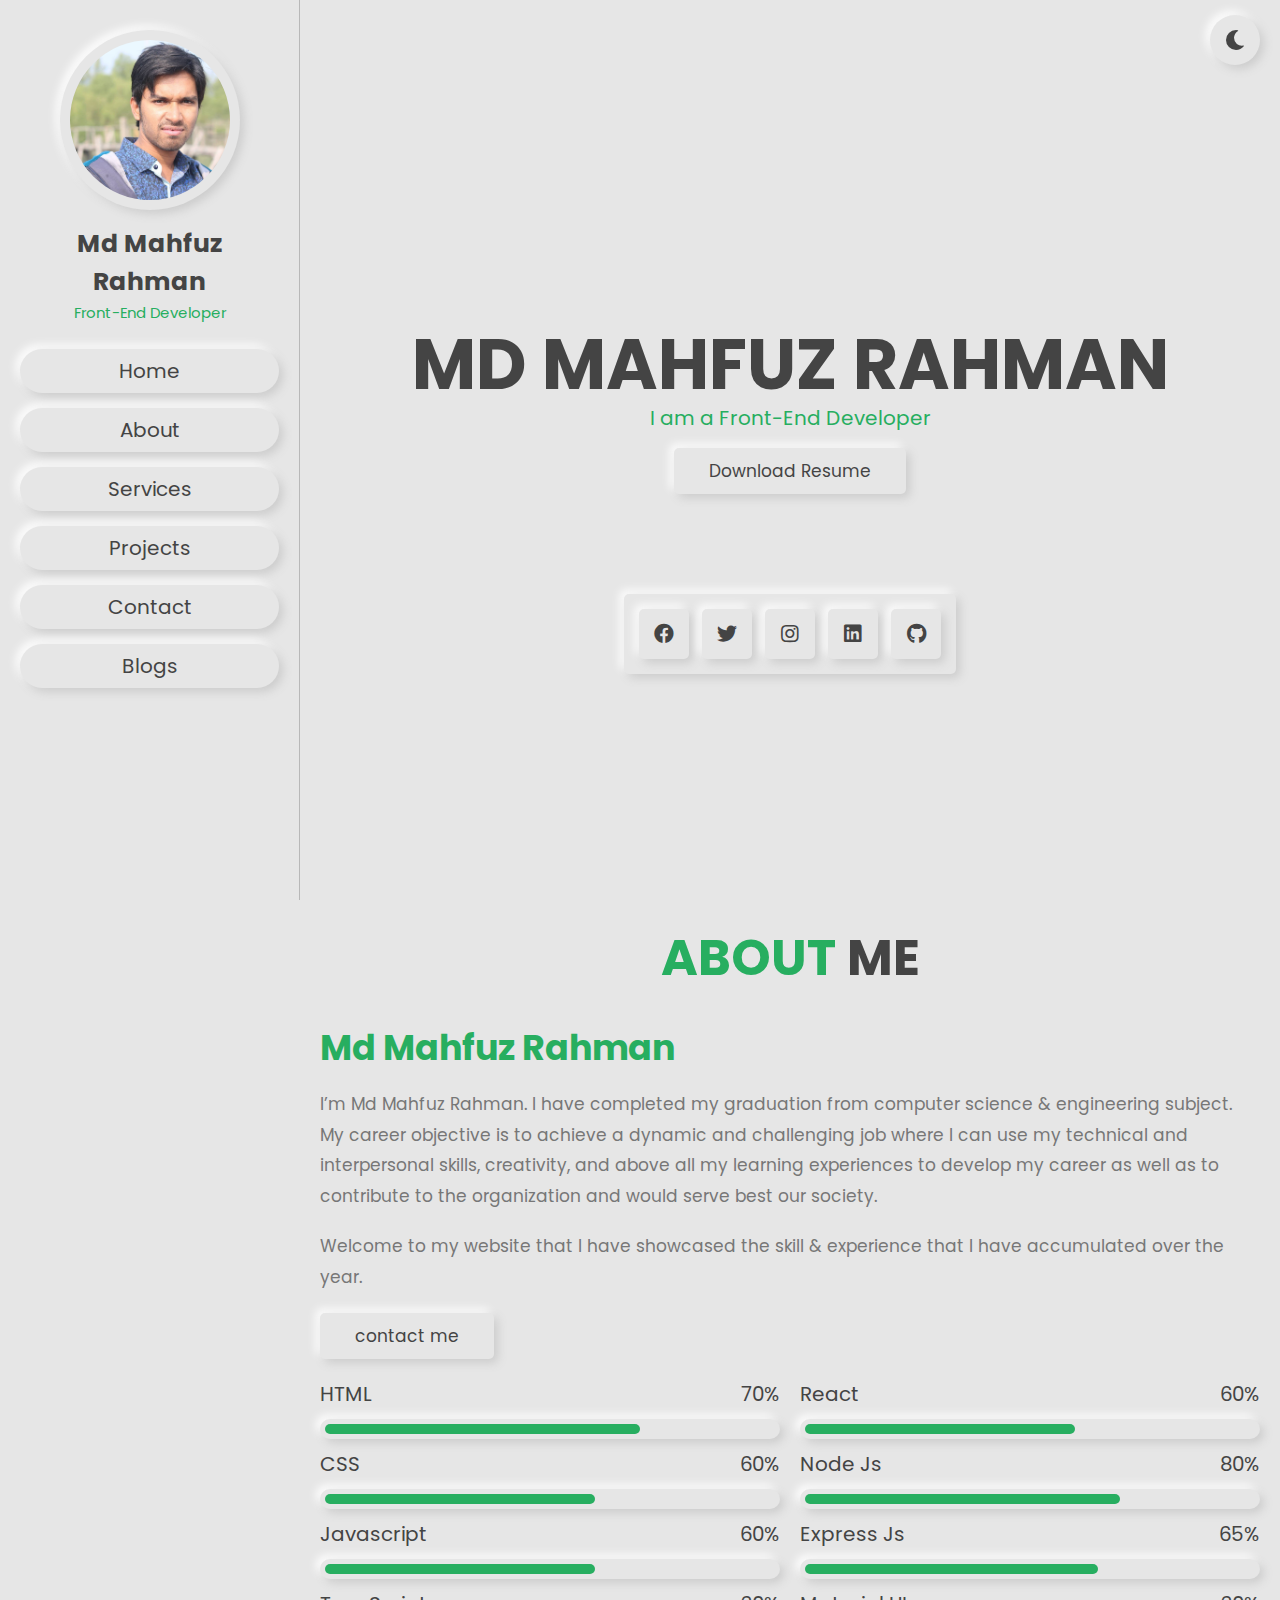
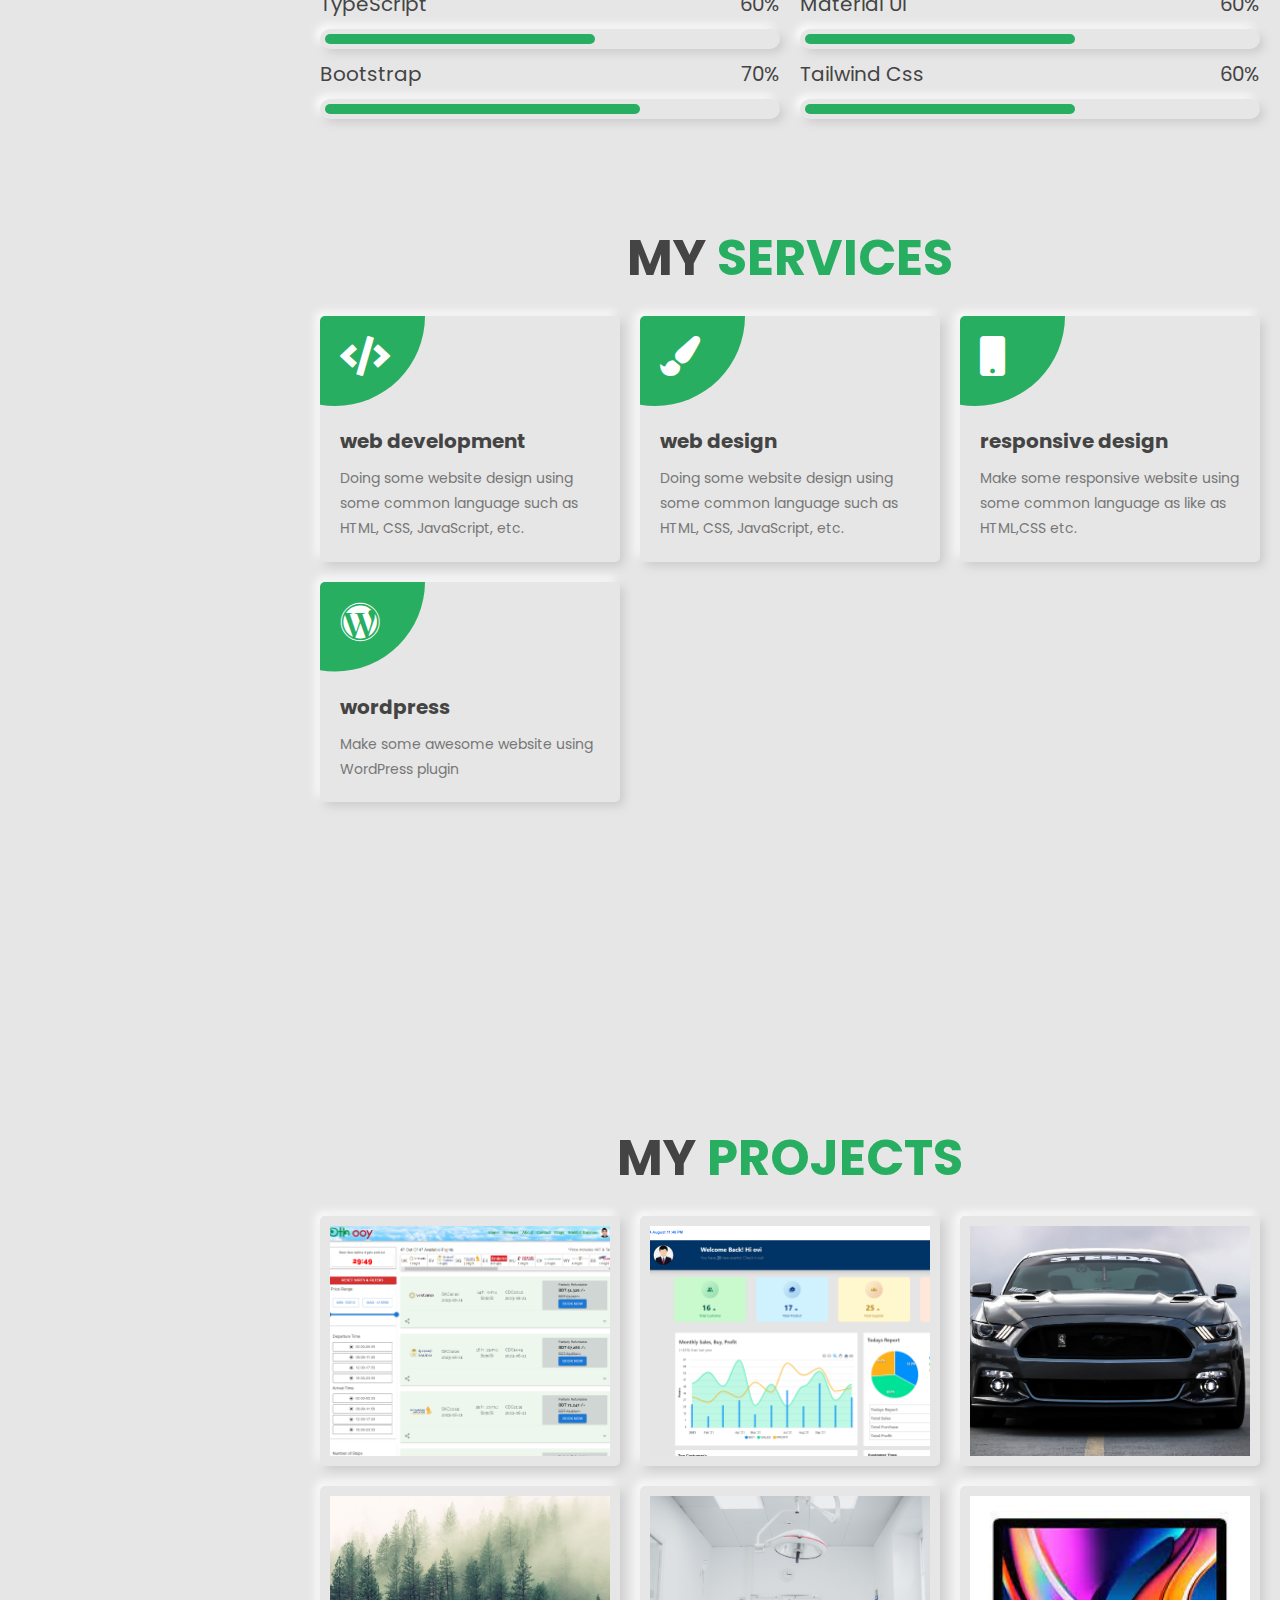
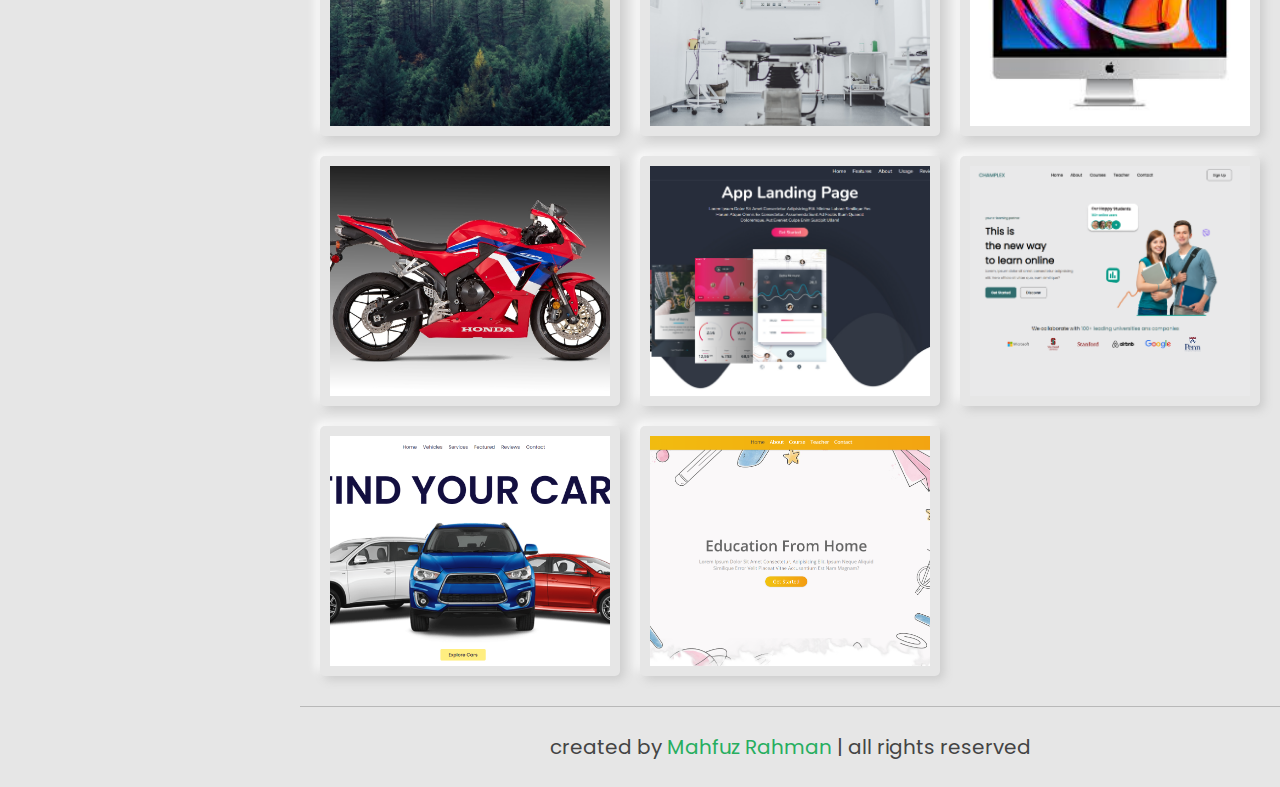
<file: index.html>
<!DOCTYPE html>
<html lang="en">
  <head>
    <meta charset="UTF-8" />
    <meta http-equiv="X-UA-Compatible" content="IE=edge" />
    <meta name="viewport" content="width=device-width, initial-scale=1.0" />
    <title>My portfolio</title>
    <link rel="shortcut icon" href="image/champ.jpg" type="image/x-icon" />
    <!-- font awesome cdn link  -->
    <link
      rel="stylesheet"
      href="https://cdnjs.cloudflare.com/ajax/libs/font-awesome/5.15.4/css/all.min.css"
    />

    <!-- custom css file link  -->
    <link rel="stylesheet" href="css/style.css" />
  </head>

  <body>
    <!-- header section starts  -->

    <header class="header">
      <div class="user">
        <img src="image/champ.jpg" alt="" />
        <h3>Md Mahfuz Rahman</h3>
        <p>Front-End Developer</p>
      </div>

      <nav class="navbar">
        <a href="#home">Home</a>
        <a href="#about">About</a>
        <a href="#services">Services</a>
        <a href="#portfolio">Projects</a>
        <a href="./form/contact.html" target="_blank">Contact</a>
        <a href="blogs.html">Blogs</a>
      </nav>
    </header>

    <!-- header section ends -->

    <div id="menu-btn" class="fas fa-bars"></div>

    <!-- theme toggler  -->

    <div id="theme-toggler" class="fas fa-moon"></div>

    <!-- home section starts  -->

    <section class="home" id="home">
      <div class="content">
        <h3>Md Mahfuz Rahman</h3>
        <p>I am a Front-End Developer</p>
        <a
          href="https://drive.google.com/file/d/1-yiOhWWiTeLLr8xcjLDYVZIJ0_wz7xTG/view"
          target="blank"
          class="btn"
          >Download Resume</a
        >
      </div>

      <div class="share" target="_blank">
        <a
          href="https://www.facebook.com/champ.mahfuz/"
          target="_blank"
          class="fab fa-facebook"
        ></a>
        <a
          href="https://twitter.com/MahfuzR88597062"
          target="_blank"
          class="fab fa-twitter"
        ></a>
        <a
          href="https://www.instagram.com/champ.mahfuz/"
          target="_blank"
          class="fab fa-instagram"
        ></a>
        <a
          href="https://www.linkedin.com/in/mahfuz-rahman-19a126126/"
          target="_blank"
          class="fab fa-linkedin"
        ></a>
        <a
          href="https://github.com/champmahfuz"
          target="_blank"
          class="fab fa-github"
        ></a>
      </div>
    </section>

    <!-- home section ends -->

    <!-- about section starts  -->

    <section class="about" id="about">
      <h1 class="heading"><span>about</span> me</h1>

      <div class="row">
        <div class="content">
          <h3><span>Md Mahfuz Rahman</span></h3>
          <p>
            I’m Md Mahfuz Rahman. I have completed my graduation from computer
            science & engineering subject. My career objective is to achieve a
            dynamic and challenging job where I can use my technical and
            interpersonal skills, creativity, and above all my learning
            experiences to develop my career as well as to contribute to the
            organization and would serve best our society.
          </p>
          <p>
            Welcome to my website that I have showcased the skill & experience
            that I have accumulated over the year.
          </p>
          <a href="#contact" class="btn">contact me</a>
        </div>
      </div>

      <div class="row">
        <div class="progress">
          <h3>HTML <span>70%</span></h3>
          <div class="bar bar-1-1"><span></span></div>
          <h3>CSS <span>60%</span></h3>
          <div class="bar bar-1-2"><span></span></div>
          <h3>Javascript <span>60%</span></h3>
          <div class="bar bar-1-3"><span></span></div>
          <h3>TypeScript <span>60%</span></h3>
          <div class="bar bar-1-4"><span></span></div>
          <h3>Bootstrap <span>70%</span></h3>
          <div class="bar bar-1-5"><span></span></div>
        </div>

        <div class="progress">
          <h3>React <span>60%</span></h3>
          <div class="bar bar-2-1"><span></span></div>
          <h3>Node Js <span>80%</span></h3>
          <div class="bar bar-2-2"><span></span></div>
          <h3>Express Js <span>65%</span></h3>
          <div class="bar bar-2-3"><span></span></div>
          <h3>Material UI <span>60%</span></h3>
          <div class="bar bar-2-4"><span></span></div>
          <h3>Tailwind Css <span>60%</span></h3>
          <div class="bar bar-2-5"><span></span></div>
        </div>
      </div>
    </section>

    <!-- about section ends -->

    <!-- services section starts  -->

    <section class="services" id="services">
      <h1 class="heading">my <span>services</span></h1>

      <div class="box-container">
        <div class="box">
          <i class="fas fa-code"></i>
          <h3>web development</h3>
          <p>
            Doing some website design using some common language such as HTML,
            CSS, JavaScript, etc.
          </p>
        </div>
        <div class="box">
          <i class="fas fa-paint-brush"></i>
          <h3>web design</h3>
          <p>
            Doing some website design using some common language such as HTML,
            CSS, JavaScript, etc.
          </p>
        </div>

        <div class="box">
          <i class="fas fa-mobile"></i>
          <h3>responsive design</h3>
          <p>
            Make some responsive website using some common language as like as
            HTML,CSS etc.
          </p>
        </div>

        <div class="box">
          <i class="fab fa-wordpress"></i>
          <h3>wordpress</h3>
          <p>Make some awesome website using WordPress plugin</p>
        </div>
      </div>
    </section>

    <!-- services section ends -->

    <!-- portfolio section starts  -->

    <section class="portfolio" id="portfolio">
      <h1 class="heading">my <span>projects</span></h1>

      <div class="box-container">
        <div class="box">
          <img src="image/landing2.PNG" alt="" />

          <div class="content">
            <h3>Othooy</h3>
            <a href="https://othooy.com" target="_blank">
              <button class="btn">Live Site</button>
            </a>
            <a href="./details page/project8/project1.html" target="_blank">
              <button class="btn">Details</button>
            </a>
          </div>
        </div>

        <div class="box">
          <img src="image/Shop1.PNG" alt="" />

          <div class="content">
            <h3>Smart Shop</h3>
            <a
              href="https://smart-shop-client-update.vercel.app"
              target="_blank"
            >
              <button class="btn">Live Site</button>
            </a>
            <a href="./details page/project7/project1.html" target="_blank">
              <button class="btn">Details</button>
            </a>
          </div>
        </div>

        <div class="box">
          <img src="image/img-1.png" alt="" />

          <div class="content">
            <h3>Car Hut</h3>
            <a href="https://learn-next-js-v1xq.vercel.app" target="_blank">
              <button class="btn">Live Site</button>
            </a>
            <a href="./details page/project1/project1.html" target="_blank">
              <button class="btn">Details</button>
            </a>
          </div>
        </div>

        <div class="box">
          <img src="image/img-2.png" alt="" />
          <div class="content">
            <h3>Travel Guru</h3>
            <a href="https://travel-52c95.web.app/" target="_blank">
              <button class="btn">Live Site</button>
            </a>
            <a href="./details page/project2/project2.html">
              <button class="btn">Details</button>
            </a>
          </div>
        </div>

        <div class="box">
          <img src="image/img-3.png" alt="" />
          <div class="content">
            <h3>MediCare</h3>
            <a href="https://eager-noether-c223c7.netlify.app/" target="_blank">
              <button class="btn">Live Site</button>
            </a>
            <a href="./details page/project3/project3.html">
              <button class="btn">Details</button>
            </a>
          </div>
        </div>

        <div class="box">
          <img src="image/img-4.png" alt="" />
          <div class="content">
            <h3>MackBook</h3>
            <a href="https://gallant-tesla-cb1d53.netlify.app" target="_blank">
              <button class="btn">Live Site</button>
            </a>
            <a href="./details page/project4/project4.html">
              <button class="btn">Details</button>
            </a>
          </div>
        </div>

        <div class="box">
          <img src="image/img-5.png" alt="" />
          <div class="content">
            <h3>Bike Vally</h3>
            <a
              href="https://competent-heyrovsky-9f52ab.netlify.app"
              target="_blank"
            >
              <button class="btn">Live Site</button>
            </a>
            <a href="./details page/project5/project5.html">
              <button class="btn">Details</button>
            </a>
          </div>
        </div>

        <div class="box">
          <img src="image/App1.PNG" alt="" />
          <div class="content">
            <h3>Champ App Landing</h3>
            <a href="https://app-landing-page-hazel.vercel.app" target="_blank">
              <button class="btn">Live Site</button>
            </a>
            <a href="./details page/project9/project1.html">
              <button class="btn">Details</button>
            </a>
          </div>
        </div>
        <div class="box">
          <img src="image/Champlex.PNG" alt="" />
          <div class="content">
            <h3>Champlex</h3>
            <a href="https://meek-malasada-233c23.netlify.app" target="_blank">
              <button class="btn">Live Site</button>
            </a>
            <a href="./details page/project6/project6.html">
              <button class="btn">Details</button>
            </a>
          </div>
        </div>
        <div class="box">
          <img src="image/Car1.PNG" alt="" />
          <div class="content">
            <h3>Car Max</h3>
            <a href="https://car-max-ui.vercel.app" target="_blank">
              <button class="btn">Live Site</button>
            </a>
            <a href="./details page/project11/project1.html">
              <button class="btn">Details</button>
            </a>
          </div>
        </div>
        <div class="box">
          <img src="image/Edu1.PNG" alt="" />
          <div class="content">
            <h3>Champ Education</h3>
            <a href="https://champ-education-ui.vercel.app" target="_blank">
              <button class="btn">Live Site</button>
            </a>
            <a href="./details page/project10/project1.html">
              <button class="btn">Details</button>
            </a>
          </div>
        </div>
      </div>
    </section>

    <!-- portfolio section ends -->

    <!-- contact section starts -->

    <!-- <section class="contact" id="contact">

        <h1 class="heading"> <span>contact</span> me </h1>

        <form action="https://formsubmit.co/mahfuzrahman517@gmail.com" method="post" enctype="text/plain">
            <input type="text" placeholder="your name" class="box">
            <input type="email" placeholder="your email" class="box">
            <input type="text" placeholder="subject" class="box">
            <textarea name="" class="box" placeholder="your message" id="" cols="30" rows="10"></textarea>
            <input type="submit" value="send message" class="btn">
        </form>

    </section> -->

    <!-- contact section ends -->

    <div class="credits">
      created by <span>Mahfuz Rahman</span> | all rights reserved
    </div>

    <!-- custom js file link  -->
    <script src="js/script.js"></script>
  </body>
</html>
</file>
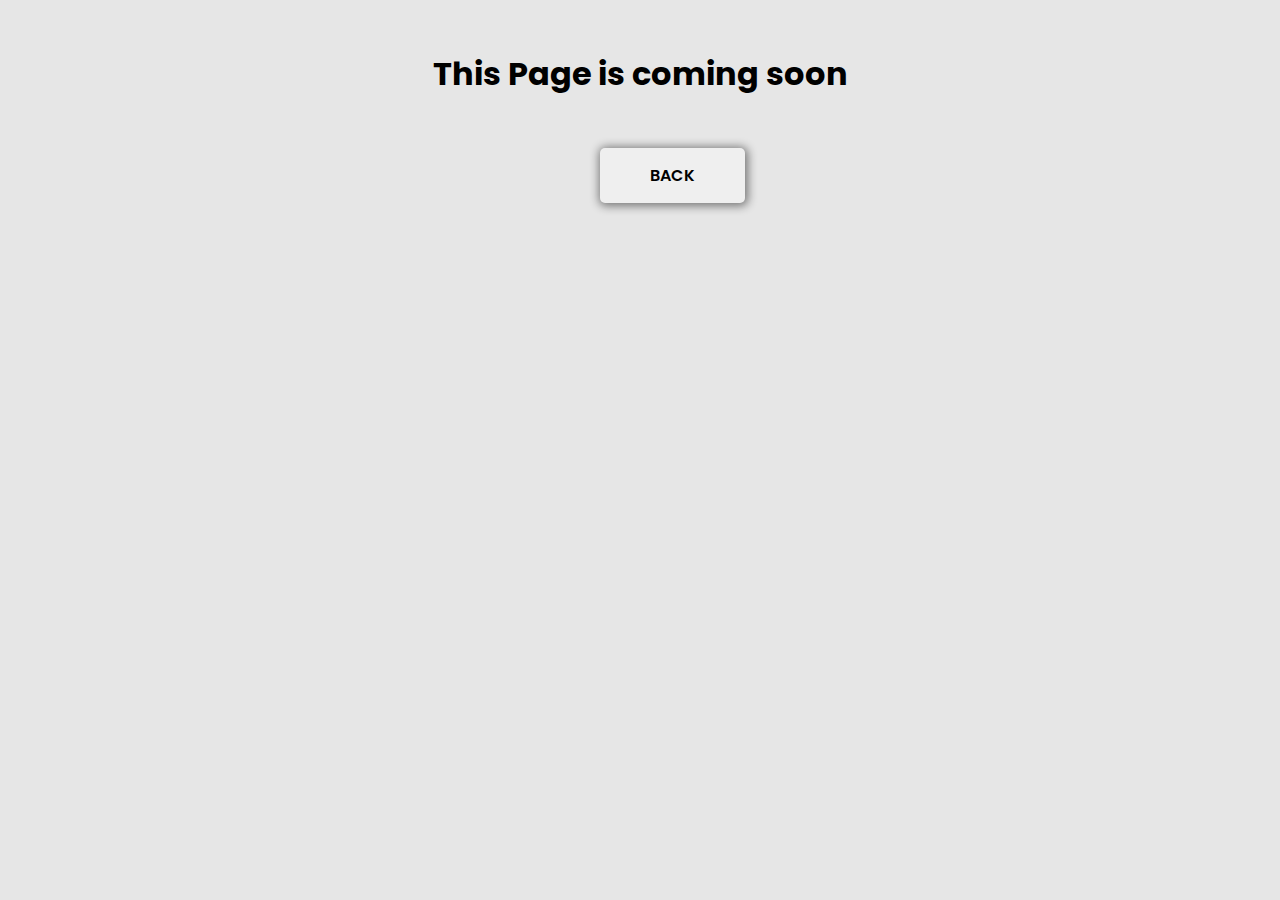
<file: blogs.html>
<!DOCTYPE html>
<html lang="en">

<head>
    <meta charset="UTF-8">
    <meta http-equiv="X-UA-Compatible" content="IE=edge">
    <meta name="viewport" content="width=device-width, initial-scale=1.0">
    <title>Blogs</title>
    <link rel="stylesheet" href="blogs.css">


</head>

<body>
    <div class="blogs">
        <h1 style="text-align: center;">This Page is coming soon</h1>

        <a href="index.html"><button type="button" class="btn">Back</button></a>

    </div>

</body>

</html>
</file>
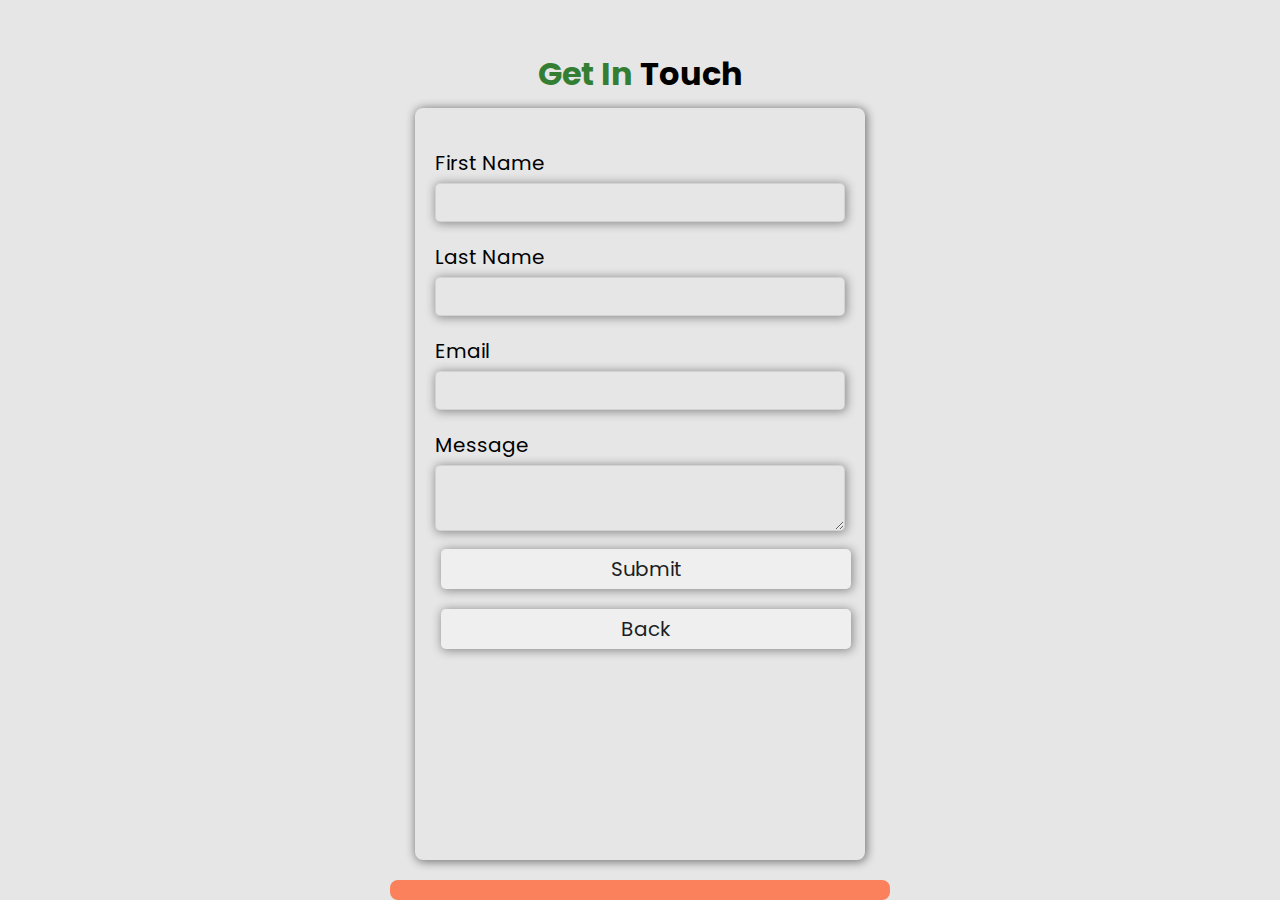
<file: form/contact.html>
<!DOCTYPE html>
<html lang="en">
  <head>
    <meta charset="UTF-8" />
    <meta http-equiv="X-UA-Compatible" content="IE=edge" />
    <meta name="viewport" content="width=device-width, initial-scale=1.0" />
    <link rel="stylesheet" href="style.css" />
    <link rel="preconnect" href="https://fonts.googleapis.com" />
    <link rel="preconnect" href="https://fonts.gstatic.com" crossorigin />
    <link
      href="https://fonts.googleapis.com/css2?family=Montserrat&display=swap"
      rel="stylesheet"
    />
    <title>Document</title>
  </head>

  <body>
    <section>
      <h1
        style="
          margin-bottom: 10px;
          margin-top: 50px;
          font-size: 2rem;
          color: rgb(52, 126, 52);
        "
      >
        Get In <span style="color: black">Touch</span>
      </h1>
      <div class="container">
        <form
          action="https://formspree.io/f/mbjwrkqj"
          method="POST"
          id="my-form"
        >
          <div class="form-group">
            <label for="firstName">First Name</label>
            <input type="text" id="firstname" name="firstname" />
          </div>
          <div class="form-group">
            <label for="lastname">Last Name</label>
            <input type="text" id="lastname" name="lastname" />
          </div>
          <div class="form-group">
            <label for="email">Email</label>
            <input type="text" id="email" name="email" />
          </div>
          <div class="form-group">
            <label for="message">Message</label>
            <textarea id="message" name="message"></textarea>
          </div>

          <button type="submit">Submit</button>
        </form>
        <a href="../index.html"
          ><button type="submit" class="btn">Back</button></a
        >
      </div>

      <div id="status" class="error"></div>
    </section>

    <script src="main.js"></script>
  </body>
</html>
</file>
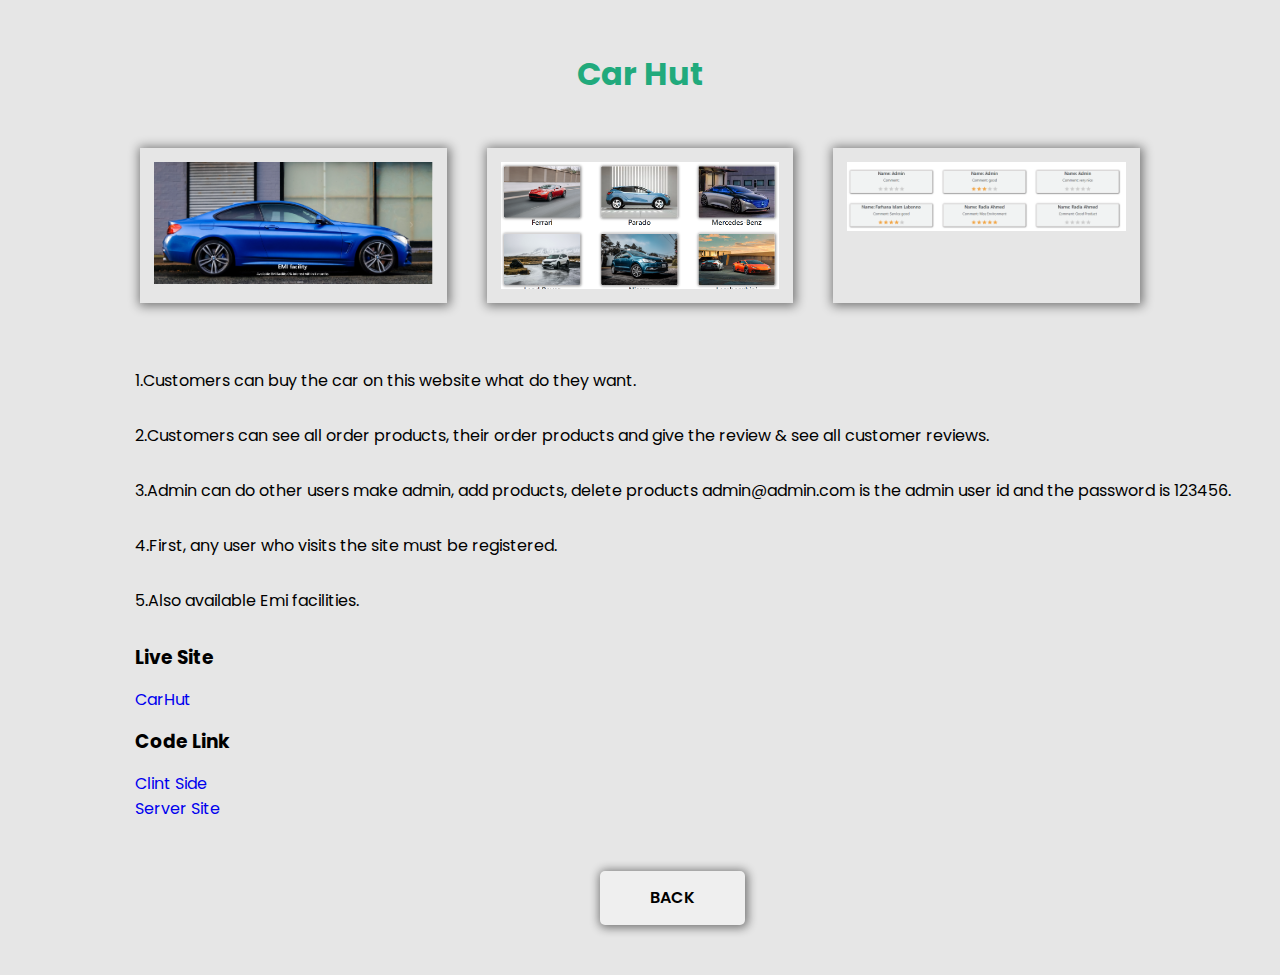
<file: details page/project1/project1.html>
<!DOCTYPE html>
<html lang="en">
  <head>
    <meta charset="UTF-8" />
    <meta http-equiv="X-UA-Compatible" content="IE=edge" />
    <meta name="viewport" content="width=device-width, initial-scale=1.0" />
    <link rel="shortcut icon" href="./images/img1.PNG" type="image/x-icon" />
    <title>Car Hut</title>
    <link rel="stylesheet" href="./project1.css" />
  </head>

  <body>
    <!-- project list starts -->
    <section>
      <div class="project">
        <h1 style="text-align: center; margin-top: 50px">Car Hut</h1>
        <div class="card-body">
          <div class="card">
            <div class="project-img">
              <img src="./images/img1.PNG" alt="" />
            </div>
          </div>
          <div class="card">
            <div class="project-img">
              <img src="./images/img2.PNG" alt="" />
            </div>
          </div>
          <div class="card">
            <div class="project-img">
              <img src="./images/img3.PNG" alt="" />
            </div>
          </div>
        </div>
        <div class="details">
          <p>1.Customers can buy the car on this website what do they want.</p>
          <p>
            2.Customers can see all order products, their order products and
            give the review & see all customer reviews.
          </p>
          <p>
            3.Admin can do other users make admin, add products, delete products
            admin@admin.com is the admin user id and the password is 123456.
          </p>
          <p>4.First, any user who visits the site must be registered.</p>
          <p>5.Also available Emi facilities.</p>
          <h3>Live Site</h3>
          <a href="https://learn-next-js-v1xq.vercel.app" target="_blank"
            >CarHut</a
          >
          <h3>Code Link</h3>
          <a href="https://github.com/champmahfuz/Car-Hut-Ui" target="_blank"
            >Clint Side </a
          ><br />
          <a
            href="https://github.com/champmahfuz/Car-Hut-Server"
            target="_blank"
            >Server Site
          </a>
        </div>

        <a href="../../index.html"
          ><button type="button" class="btn">Back</button></a
        >
      </div>
    </section>

    <!-- project list ends -->
  </body>
</html>
</file>
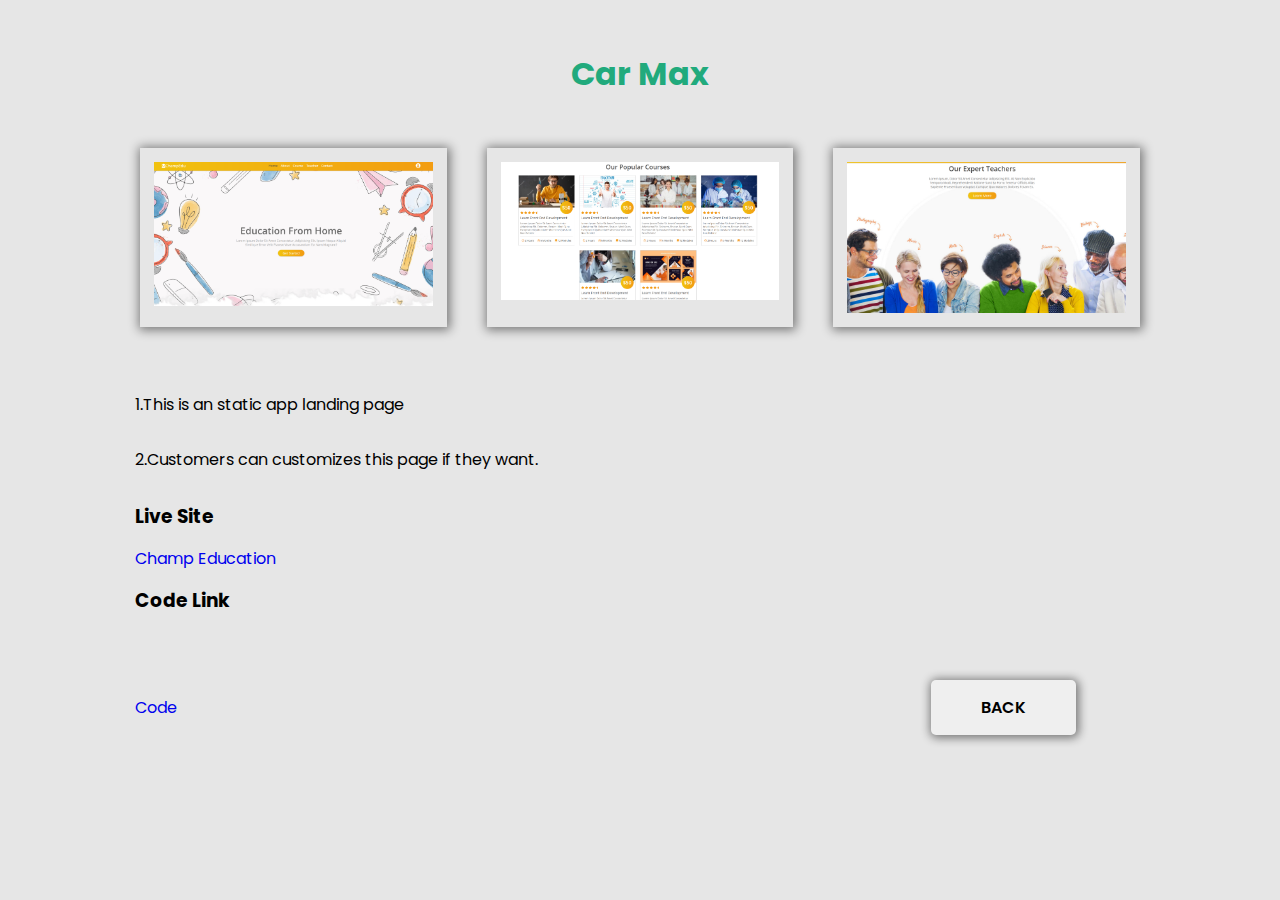
<file: details page/Project10/project1.html>
<!DOCTYPE html>
<html lang="en">
  <head>
    <meta charset="UTF-8" />
    <meta http-equiv="X-UA-Compatible" content="IE=edge" />
    <meta name="viewport" content="width=device-width, initial-scale=1.0" />
    <link rel="shortcut icon" href="./images/img1.PNG" type="image/x-icon" />
    <title>Car Max</title>
    <link rel="stylesheet" href="./project1.css" />
  </head>

  <body>
    <!-- project list starts -->
    <section>
      <div class="project">
        <h1 style="text-align: center; margin-top: 50px">Car Max</h1>
        <div class="card-body">
          <div class="card">
            <div class="project-img">
              <img src="./images/Edu1.PNG" alt="" />
            </div>
          </div>
          <div class="card">
            <div class="project-img">
              <img src="./images/Edu2.PNG" alt="" />
            </div>
          </div>
          <div class="card">
            <div class="project-img">
              <img src="./images/Edu3.PNG" alt="" />
            </div>
          </div>
        </div>
        <div class="details">
          <p>1.This is an static app landing page</p>
          <p>2.Customers can customizes this page if they want.</p>
          <h3>Live Site</h3>
          <a href="https://champ-education-ui.vercel.app" target="_blank"
          >Champ Education</a
        >
        <h3>Code Link</h3>
          <a
            href="https://github.com/champmahfuz/Car-Max"
            target="_blank"
            >Code
          </a>
       
          <a href="../../index.html"
          ><button type="button" class="btn">Back</button></a
        >
      </div>
    </section>

    <!-- project list ends -->
  </body>
</html>
</file>
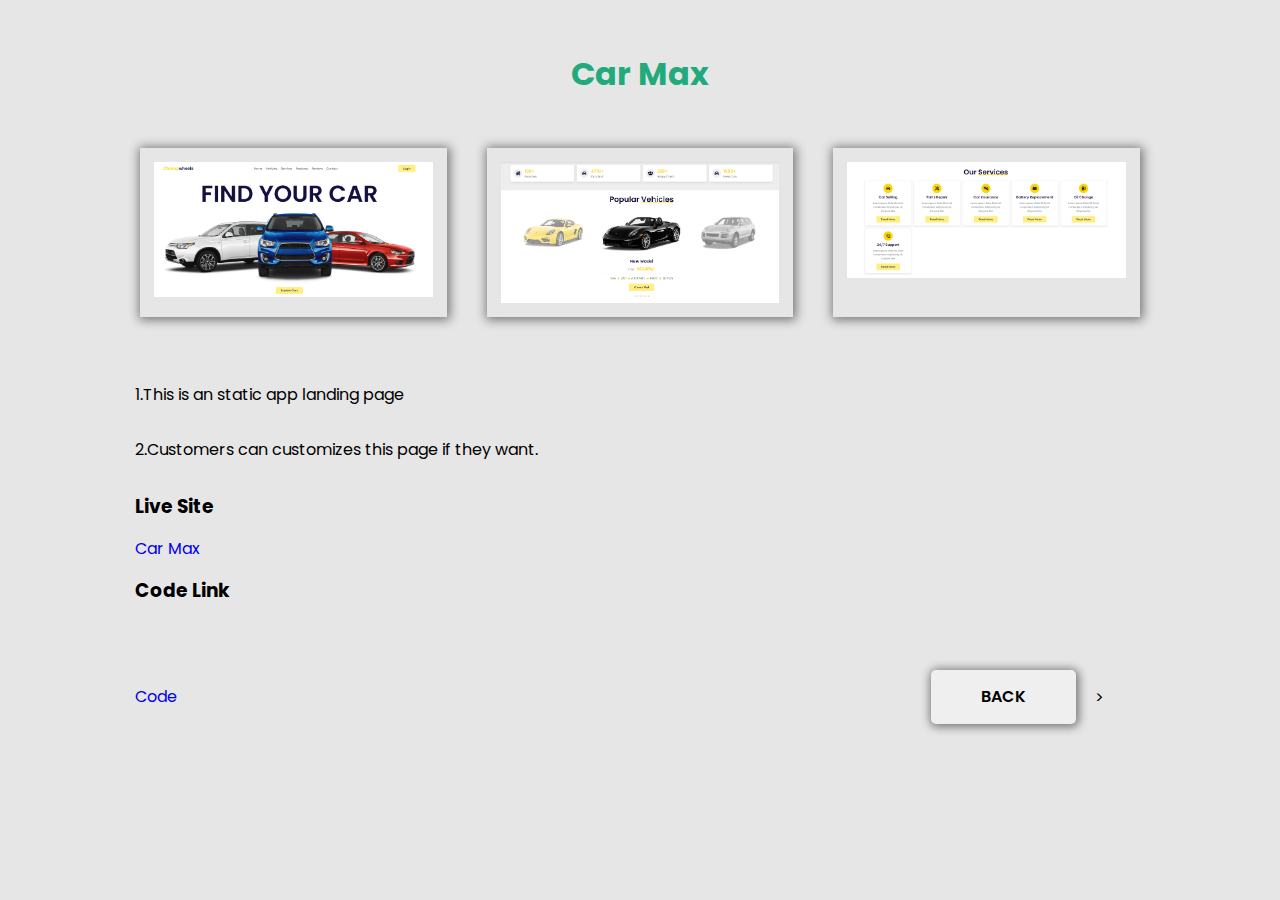
<file: details page/Project11/project1.html>
<!DOCTYPE html>
<html lang="en">
  <head>
    <meta charset="UTF-8" />
    <meta http-equiv="X-UA-Compatible" content="IE=edge" />
    <meta name="viewport" content="width=device-width, initial-scale=1.0" />
    <link rel="shortcut icon" href="./images/img1.PNG" type="image/x-icon" />
    <title>Car Max</title>
    <link rel="stylesheet" href="./project1.css" />
  </head>

  <body>
    <!-- project list starts -->
    <section>
      <div class="project">
        <h1 style="text-align: center; margin-top: 50px">Car Max</h1>
        <div class="card-body">
          <div class="card">
            <div class="project-img">
              <img src="./images/Car1.PNG" alt="" />
            </div>
          </div>
          <div class="card">
            <div class="project-img">
              <img src="./images/Car2.PNG" alt="" />
            </div>
          </div>
          <div class="card">
            <div class="project-img">
              <img src="./images/Car3.PNG" alt="" />
            </div>
          </div>
        </div>
        <div class="details">
          <p>1.This is an static app landing page</p>
          <p>2.Customers can customizes this page if they want.</p>
          <h3>Live Site</h3>
          <a href="https://othooy.com" target="_blank"
          >Car Max</a
        >
      
        <h3>Code Link</h3>
          <a
            href="https://github.com/champmahfuz/Car-Max"
            target="_blank"
            >Code
          </a>
       
          <a href="../../index.html"
          ><button type="button" class="btn">Back</button></a
        >
        >
      </div>
    </section>

    <!-- project list ends -->
  </body>
</html>
</file>
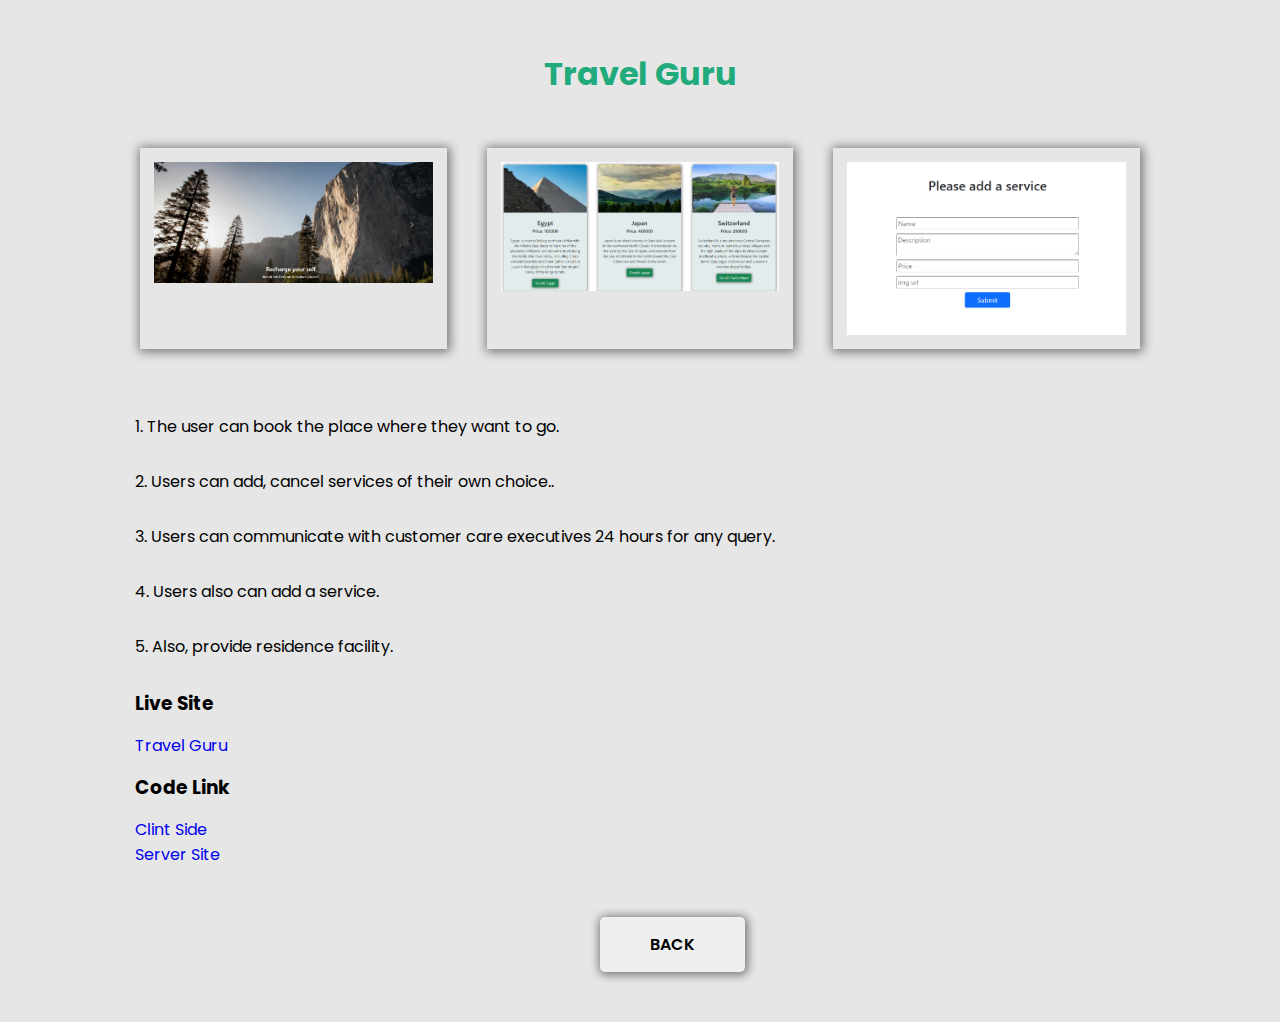
<file: details page/project2/project2.html>
<!DOCTYPE html>
<html lang="en">

<head>
    <meta charset="UTF-8">
    <meta http-equiv="X-UA-Compatible" content="IE=edge">
    <meta name="viewport" content="width=device-width, initial-scale=1.0">
    <link rel="shortcut icon" href="./images/img1.PNG" type="image/x-icon">
    <title>Travel Guru</title>
    <link rel="stylesheet" href="./project2.css">
</head>

<body>
    <!-- project list starts -->
    <section>

        <div class="project">
            <h1 style="text-align: center;margin-top: 50px;">Travel Guru</h1>
            <div class="card-body">
                <div class="card">
                    <div class="project-img">
                        <img src="./images/img1.PNG" alt="">
                    </div>

                </div>
                <div class="card">
                    <div class="project-img">
                        <img src="./images/img2.PNG" alt="">
                    </div>

                </div>
                <div class="card">
                    <div class="project-img">
                        <img src="./images/img3.PNG" alt="">
                    </div>


                </div>

            </div>
            <div class="details">
                <p> 1. The user can book the place where they want to go.</p>
                <p> 2. Users can add, cancel services of their own choice..</p>
                <p>3. Users can communicate with customer care executives 24 hours for
                    any query.</p>
                <p>4. Users also can add a service.</p>
                <p>5. Also, provide residence facility.</p>
                <h3>Live Site</h3>
                <a href="https://travel-52c95.web.app/" target="_blank">Travel Guru</a>
                <h3>Code Link</h3>
                <a href="https://github.com/champmahfuz/Travel-Guru-Ui" target="_blank">Clint Side
                </a><br>
                <a href="https://github.com/champmahfuz/Travel-Guru-Server" target="_blank">Server Site
                </a>
            </div>


            <a href="../../index.html"><button type="button" class="btn">Back</button></a>

        </div>

    </section>

    <!-- project list ends -->
</body>


</html>
</file>
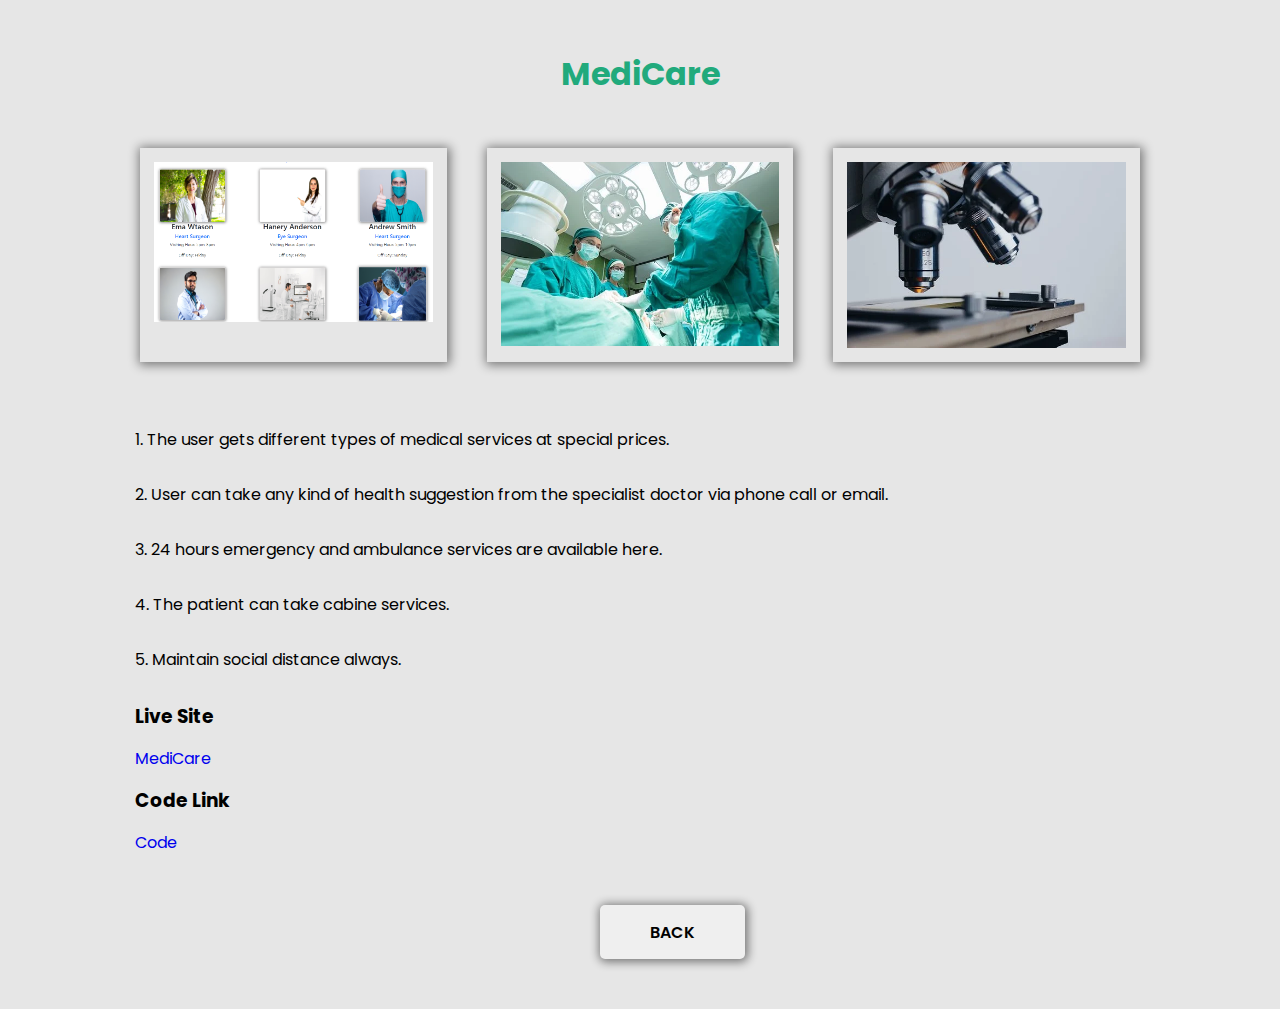
<file: details page/project3/project3.html>
<!DOCTYPE html>
<html lang="en">

<head>
    <meta charset="UTF-8">
    <meta http-equiv="X-UA-Compatible" content="IE=edge">
    <meta name="viewport" content="width=device-width, initial-scale=1.0">
    <link rel="shortcut icon" href="./images/img1.PNG" type="image/x-icon">
    <title>MediCare</title>
    <link rel="stylesheet" href="./project3.css">
</head>

<body>
    <!-- project list starts -->
    <section>

        <div class="project">
            <h1 style="text-align: center;margin-top: 50px;">MediCare</h1>
            <div class="card-body">
                <div class="card">
                    <div class="project-img">
                        <img src="./images/img1.PNG" alt="">
                    </div>

                </div>
                <div class="card">
                    <div class="project-img">
                        <img src="./images/img2.PNG" alt="">
                    </div>

                </div>
                <div class="card">
                    <div class="project-img">
                        <img src="./images/img3.PNG" alt="">
                    </div>


                </div>

            </div>
            <div class="details">
                <p> 1. The user gets different types of medical services at special prices.</p>
                <p>2. User can take any kind of health suggestion from the specialist doctor via
                    phone call or email.</p>
                <p>3. 24 hours emergency and ambulance services are available here.</p>
                <p>4. The patient can take cabine services.</p>
                <p>5. Maintain social distance always.</p>
                <h3>Live Site</h3>
                <a href="https://eager-noether-c223c7.netlify.app/" target="_blank">MediCare</a>
                <h3>Code Link</h3>
                <a href="https://github.com/champmahfuz/MediCare-Hospital" target="_blank">Code
                </a>
            </div>


            <a href="../../index.html"><button type="button" class="btn">Back</button></a>

        </div>

    </section>

    <!-- project list ends -->
</body>


</html>
</file>
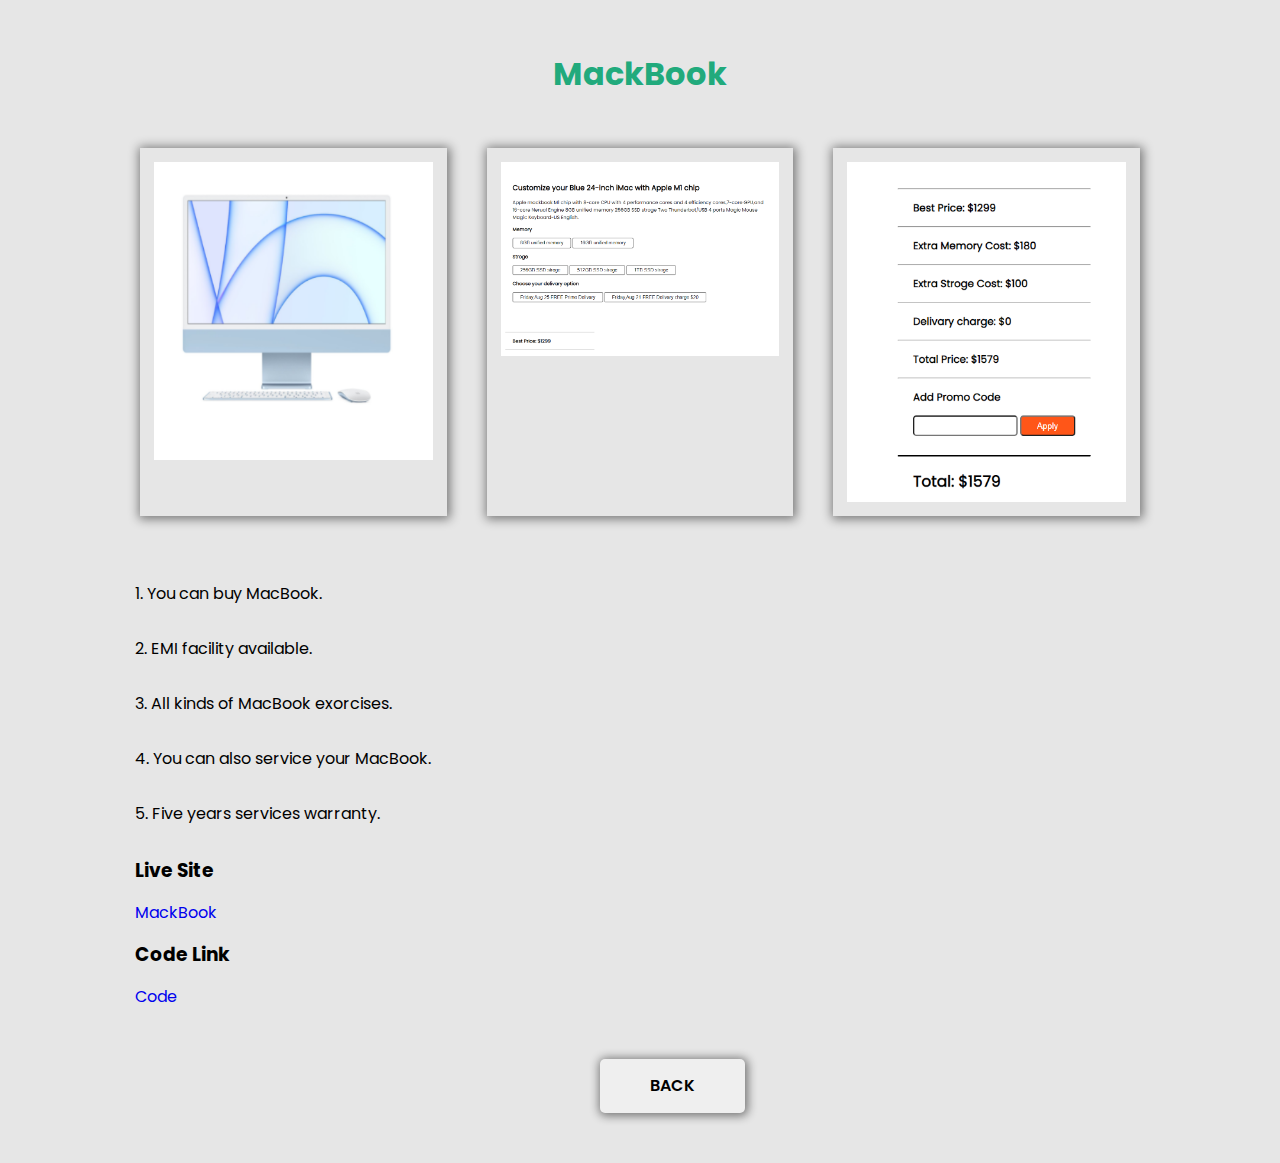
<file: details page/project4/project4.html>
<!DOCTYPE html>
<html lang="en">

<head>
    <meta charset="UTF-8">
    <meta http-equiv="X-UA-Compatible" content="IE=edge">
    <meta name="viewport" content="width=device-width, initial-scale=1.0">
    <link rel="shortcut icon" href="./images/img1.PNG" type="image/x-icon">
    <title>MackBook</title>
    <link rel="stylesheet" href="./project4.css">
</head>

<body>
    <!-- project list starts -->
    <section>

        <div class="project">
            <h1 style="text-align: center;margin-top: 50px;">MackBook</h1>
            <div class="card-body">
                <div class="card">
                    <div class="project-img">
                        <img src="./images/img1.PNG" alt="">
                    </div>

                </div>
                <div class="card">
                    <div class="project-img">
                        <img src="./images/img2.PNG" alt="">
                    </div>

                </div>
                <div class="card">
                    <div class="project-img">
                        <img src="./images/img3.PNG" alt="">
                    </div>


                </div>

            </div>
            <div class="details">
                <p>1. You can buy MacBook.</p>
                <p>2. EMI facility available.</p>
                <p>3. All kinds of MacBook exorcises.</p>
                <p>4. You can also service your MacBook.</p>
                <p>5. Five years services warranty.</p>
                <h3>Live Site</h3>
                <a href="https://gallant-tesla-cb1d53.netlify.app" target="_blank">MackBook</a>
                <h3>Code Link</h3>
                <a href="https://github.com/champmahfuz/Mac-book-pro-laptop" target="_blank">Code
                </a>

            </div>


            <a href="../../index.html"><button type="button" class="btn">Back</button></a>

        </div>

    </section>

    <!-- project list ends -->
</body>


</html>
</file>
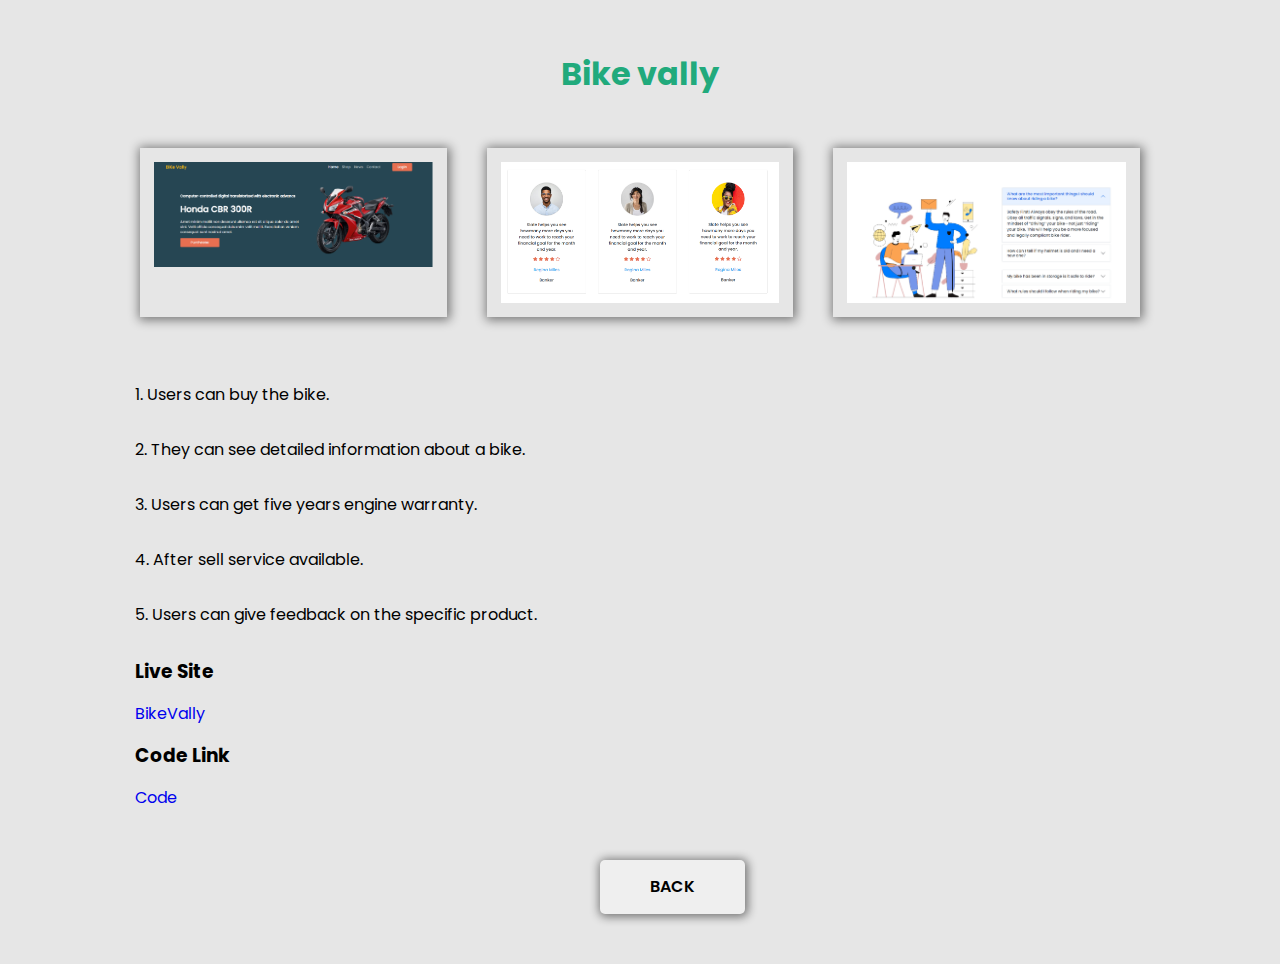
<file: details page/project5/project5.html>
<!DOCTYPE html>
<html lang="en">

<head>
    <meta charset="UTF-8">
    <meta http-equiv="X-UA-Compatible" content="IE=edge">
    <meta name="viewport" content="width=device-width, initial-scale=1.0">
    <link rel="shortcut icon" href="./images/img1.PNG" type="image/x-icon">
    <title>Bike Valley</title>
    <link rel="stylesheet" href="./project5.css">
</head>

<body>
    <!-- project list starts -->
    <section>

        <div class="project">
            <h1 style="text-align: center;margin-top: 50px;">Bike vally</h1>
            <div class="card-body">
                <div class="card">
                    <div class="project-img">
                        <img src="./images/img1.PNG" alt="">
                    </div>

                </div>
                <div class="card">
                    <div class="project-img">
                        <img src="./images/img2.PNG" alt="">
                    </div>

                </div>
                <div class="card">
                    <div class="project-img">
                        <img src="./images/img3.PNG" alt="">
                    </div>


                </div>

            </div>
            <div class="details">
                <p> 1. Users can buy the bike.</p>
                <p>2. They can see detailed information about a bike.</p>
                <p>3. Users can get five years engine warranty.</p>
                <p>4. After sell service available.</p>
                <p>5. Users can give feedback on the specific product.</p>
                <h3>Live Site</h3>
                <a href="https://competent-heyrovsky-9f52ab.netlify.app" target="_blank">BikeVally</a>
                <h3>Code Link</h3>
                <a href="https://github.com/champmahfuz/Bike-Hub" target="_blank">Code
                </a>
            </div>


            <a href="../../index.html"><button type="button" class="btn">Back</button></a>

        </div>

    </section>

    <!-- project list ends -->
</body>


</html>
</file>
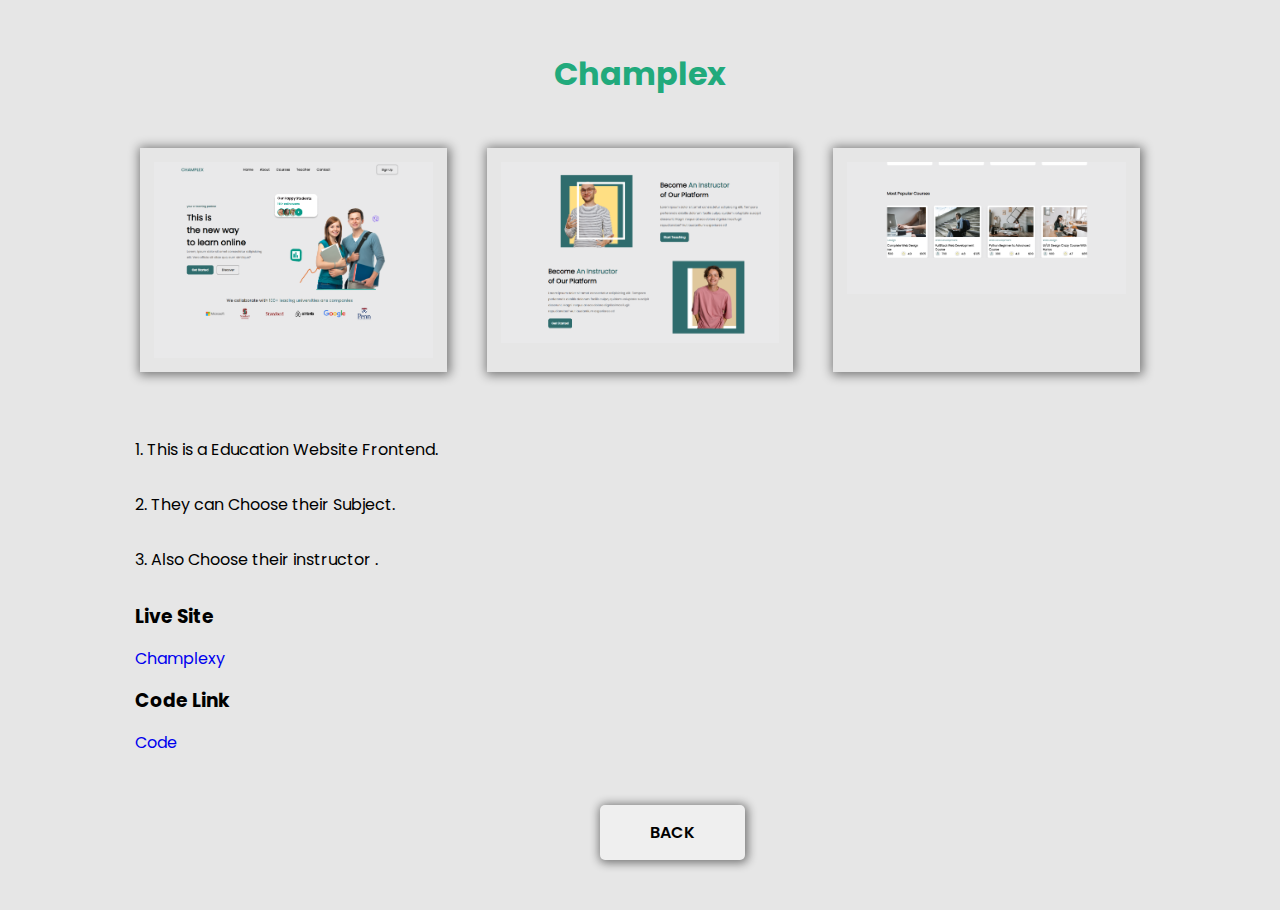
<file: details page/Project6/project6.html>
<!DOCTYPE html>
<html lang="en">
  <head>
    <meta charset="UTF-8" />
    <meta http-equiv="X-UA-Compatible" content="IE=edge" />
    <meta name="viewport" content="width=device-width, initial-scale=1.0" />
    <link
      rel="shortcut icon"
      href="./images/Champlex.PNG"
      type="image/x-icon"
    />
    <title>Bike Valley</title>
    <link rel="stylesheet" href="./project6.css" />
  </head>

  <body>
    <!-- project list starts -->
    <section>
      <div class="project">
        <h1 style="text-align: center; margin-top: 50px">Champlex</h1>
        <div class="card-body">
          <div class="card">
            <div class="project-img">
              <img src="./images/Champlex.PNG" alt="" />
            </div>
          </div>
          <div class="card">
            <div class="project-img">
              <img src="./images/Instructor.PNG" alt="" />
            </div>
          </div>
          <div class="card">
            <div class="project-img">
              <img src="./images/PopularCourse.PNG" alt="" />
            </div>
          </div>
        </div>
        <div class="details">
          <p>1. This is a Education Website Frontend.</p>
          <p>2. They can Choose their Subject.</p>
          <p>3. Also Choose their instructor .</p>
          <h3>Live Site</h3>
          <a href="https://meek-malasada-233c23.netlify.app" target="_blank"
            >Champlexy</a
          >
          <h3>Code Link</h3>
          <a
            href="https://github.com/champmahfuz/Education-Website-Frontend"
            target="_blank"
            >Code
          </a>
        </div>

        <a href="../../index.html"
          ><button type="button" class="btn">Back</button></a
        >
      </div>
    </section>

    <!-- project list ends -->
  </body>
</html>
</file>
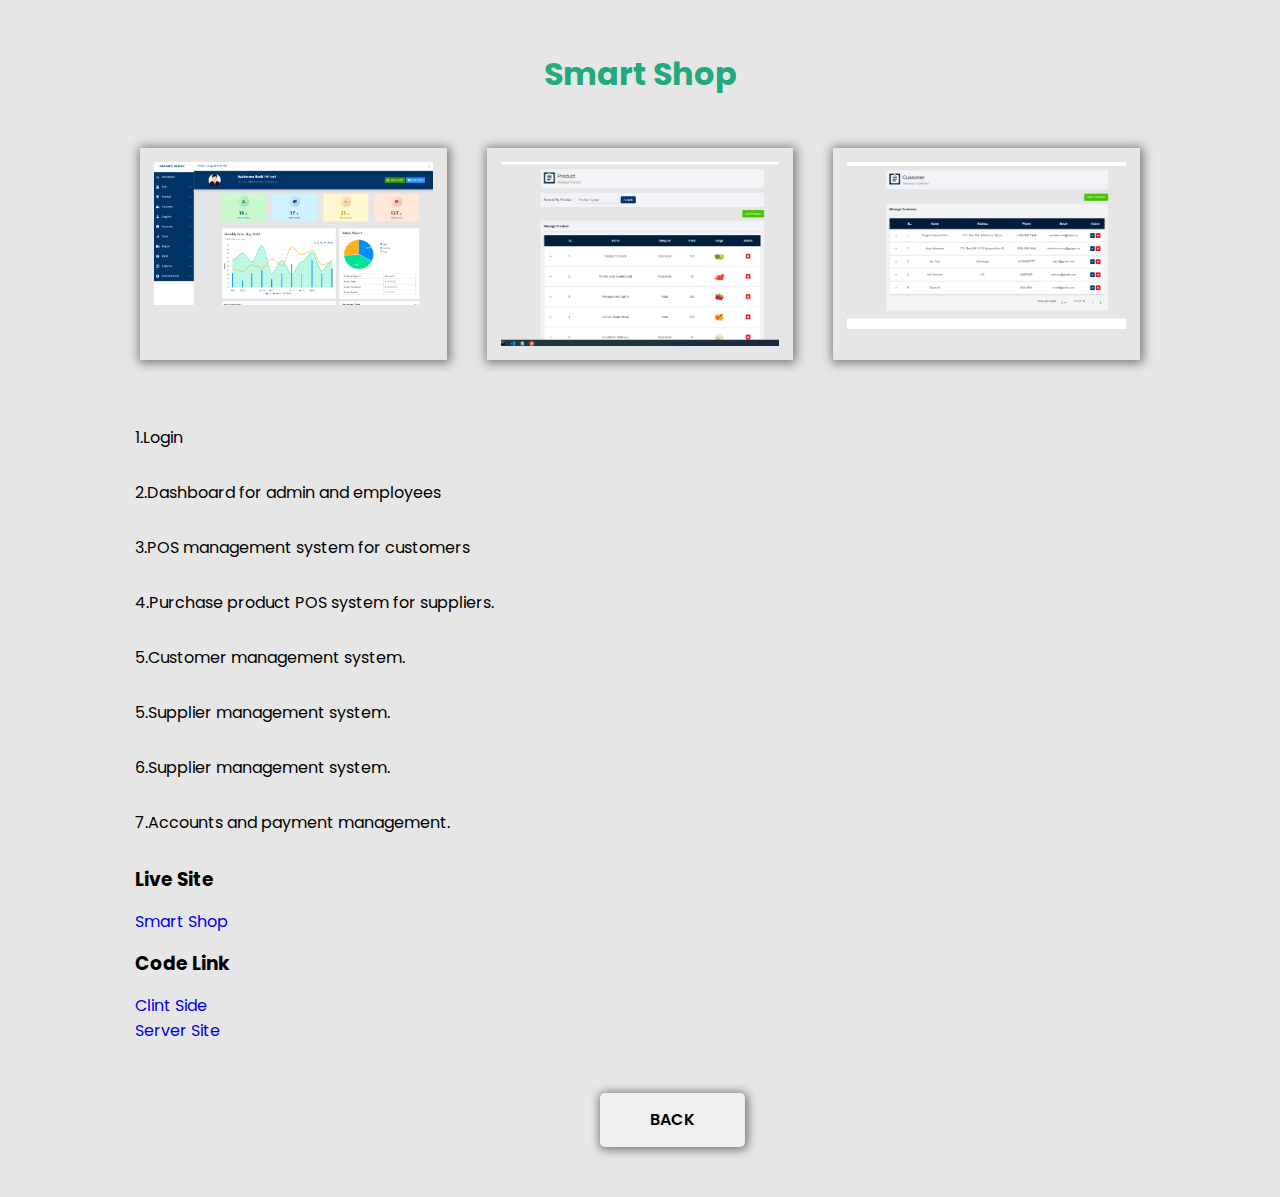
<file: details page/project7/project1.html>
<!DOCTYPE html>
<html lang="en">
  <head>
    <meta charset="UTF-8" />
    <meta http-equiv="X-UA-Compatible" content="IE=edge" />
    <meta name="viewport" content="width=device-width, initial-scale=1.0" />
    <link rel="shortcut icon" href="./images/img1.PNG" type="image/x-icon" />
    <title>Smart Shop</title>
    <link rel="stylesheet" href="./project1.css" />
  </head>

  <body>
    <!-- project list starts -->
    <section>
      <div class="project">
        <h1 style="text-align: center; margin-top: 50px">Smart Shop</h1>
        <div class="card-body">
          <div class="card">
            <div class="project-img">
              <img src="./images/Shop1.PNG" alt="" />
            </div>
          </div>
          <div class="card">
            <div class="project-img">
              <img src="./images/smart shop.PNG" alt="" />
            </div>
          </div>
          <div class="card">
            <div class="project-img">
              <img src="./images/Shop2.PNG" alt="" />
            </div>
          </div>
        </div>
        <div class="details">
          <p>1.Login</p>
          <p>2.Dashboard for admin and employees</p>
          <p>3.POS management system for customers</p>
          <p>4.Purchase product POS system for suppliers.</p>
          <p>5.Customer management system.</p>
          <p>5.Supplier management system.</p>
          <p>6.Supplier management system.</p>
          <p>7.Accounts and payment management.</p>
          <h3>Live Site</h3>
          <a href="https://smart-shop-client-update.vercel.app" target="_blank"
            >Smart Shop</a
          >
          <h3>Code Link</h3>
          <a
            href="https://github.com/champmahfuz/Smart-Shop-Client-Update"
            target="_blank"
            >Clint Side </a
          ><br />
          <a href="https://github.com/imRHB/smart-shop-server" target="_blank"
            >Server Site
          </a>
        </div>

        <a href="../../index.html"
          ><button type="button" class="btn">Back</button></a
        >
      </div>
    </section>

    <!-- project list ends -->
  </body>
</html>
</file>
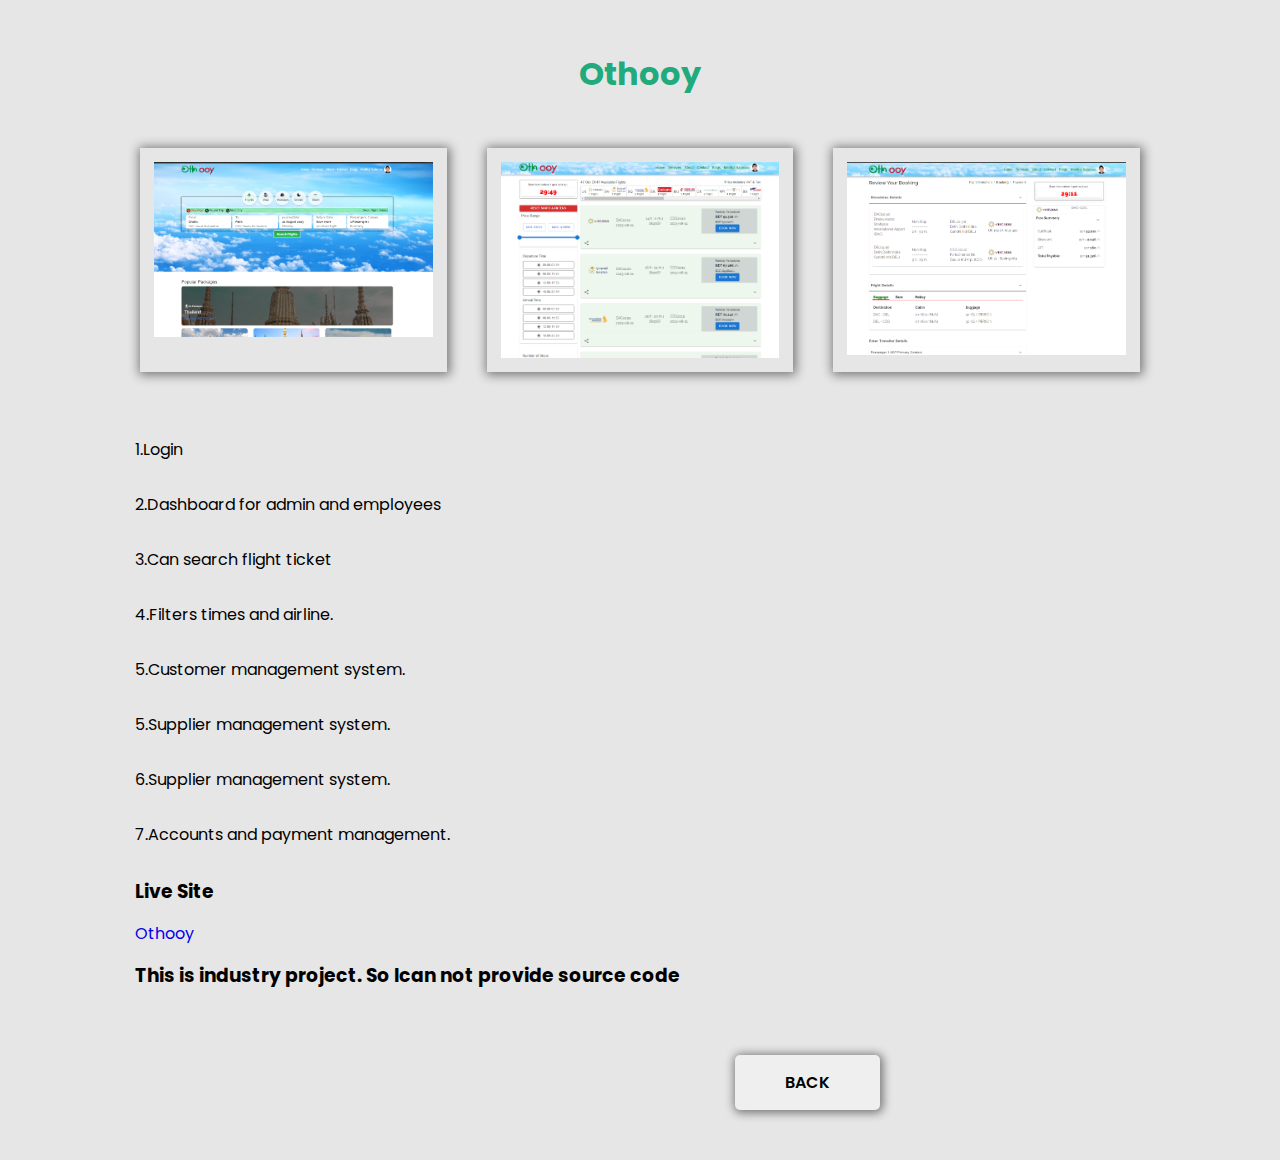
<file: details page/project8/project1.html>
<!DOCTYPE html>
<html lang="en">
  <head>
    <meta charset="UTF-8" />
    <meta http-equiv="X-UA-Compatible" content="IE=edge" />
    <meta name="viewport" content="width=device-width, initial-scale=1.0" />
    <link rel="shortcut icon" href="./images/img1.PNG" type="image/x-icon" />
    <title>Othooy</title>
    <link rel="stylesheet" href="./project1.css" />
  </head>

  <body>
    <!-- project list starts -->
    <section>
      <div class="project">
        <h1 style="text-align: center; margin-top: 50px">Othooy</h1>
        <div class="card-body">
          <div class="card">
            <div class="project-img">
              <img src="./images/landing1.PNG" alt="" />
            </div>
          </div>
          <div class="card">
            <div class="project-img">
              <img src="./images/landing2.PNG" alt="" />
            </div>
          </div>
          <div class="card">
            <div class="project-img">
              <img src="./images/landing3.PNG" alt="" />
            </div>
          </div>
        </div>
        <div class="details">
          <p>1.Login</p>
          <p>2.Dashboard for admin and employees</p>
          <p>3.Can search flight ticket</p>
          <p>4.Filters times and airline.</p>
          <p>5.Customer management system.</p>
          <p>5.Supplier management system.</p>
          <p>6.Supplier management system.</p>
          <p>7.Accounts and payment management.</p>
          <h3>Live Site</h3>
          <a href="https://othooy.com" target="_blank"
          >Othooy</a
        >
        <h3>This is industry project. So Ican not provide source code</h3>
       
        <a href="../../index.html"
        ><button type="button" class="btn">Back</button></a
      >
      </div>
    </section>

    <!-- project list ends -->
  </body>
</html>
</file>
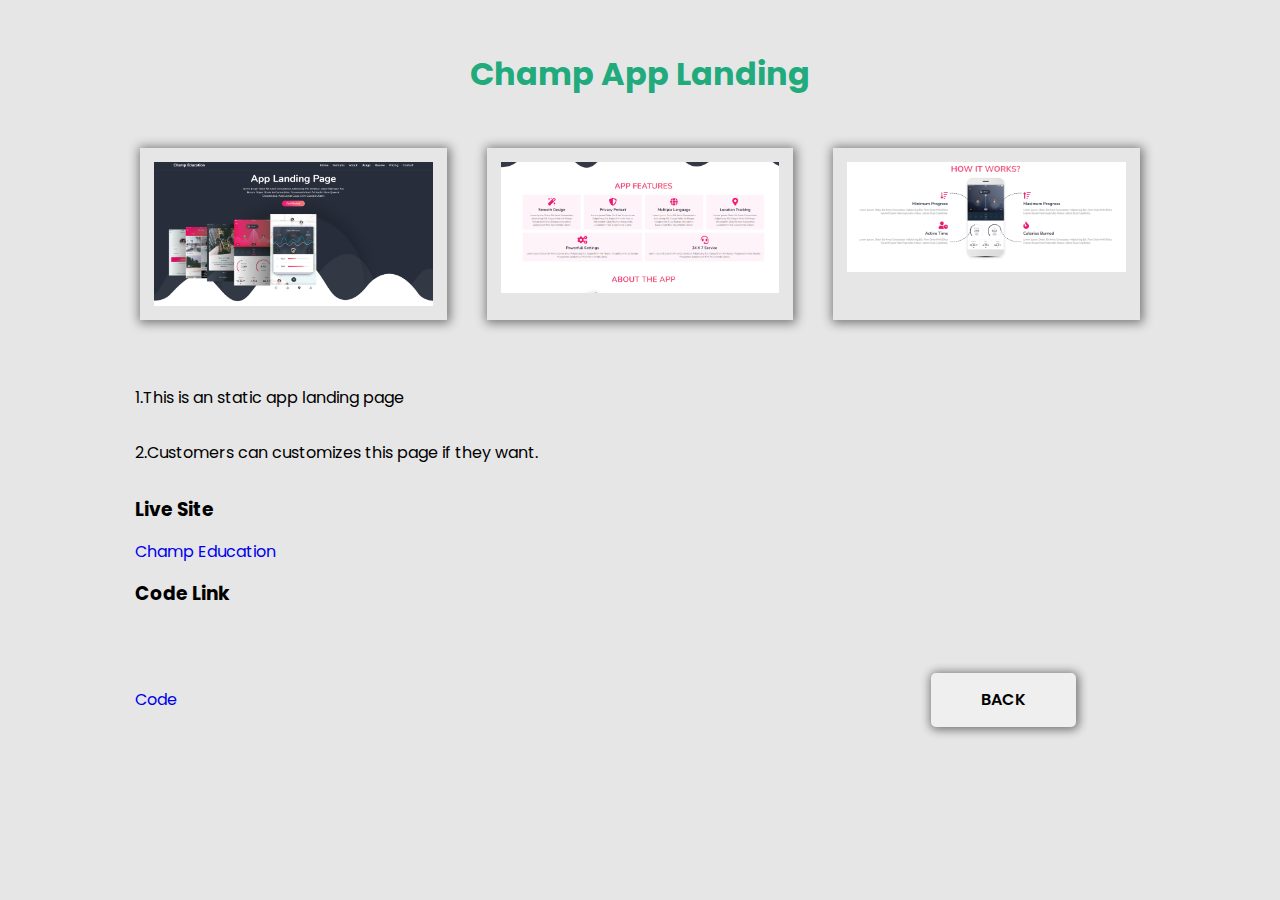
<file: details page/Project9/project1.html>
<!DOCTYPE html>
<html lang="en">
  <head>
    <meta charset="UTF-8" />
    <meta http-equiv="X-UA-Compatible" content="IE=edge" />
    <meta name="viewport" content="width=device-width, initial-scale=1.0" />
    <link rel="shortcut icon" href="./images/img1.PNG" type="image/x-icon" />
    <title>Champ App Landing</title>
    <link rel="stylesheet" href="./project1.css" />
  </head>

  <body>
    <!-- project list starts -->
    <section>
      <div class="project">
        <h1 style="text-align: center; margin-top: 50px">Champ App Landing</h1>
        <div class="card-body">
          <div class="card">
            <div class="project-img">
              <img src="./images/App1.PNG" alt="" />
            </div>
          </div>
          <div class="card">
            <div class="project-img">
              <img src="./images/App2.PNG" alt="" />
            </div>
          </div>
          <div class="card">
            <div class="project-img">
              <img src="./images/App3.PNG" alt="" />
            </div>
          </div>
        </div>
        <div class="details">
          <p>1.This is an static app landing page</p>
          <p>2.Customers can customizes this page if they want.</p>
          <h3>Live Site</h3>
          <a href="https://app-landing-page-hazel.vercel.app" target="_blank"
          >Champ Education</a
        >
        <h3>Code Link</h3>
          <a
            href="https://github.com/champmahfuz/App-Landing-Page"
            target="_blank"
            >Code
          </a>
       
          <a href="../../index.html"
          ><button type="button" class="btn">Back</button></a
        >
      </div>
    </section>

    <!-- project list ends -->
  </body>
</html>
</file>
<file: css/style.css>
@import url("https://fonts.googleapis.com/css2?family=Poppins:wght@100;200;300;400;500;600;700&display=swap");

:root {
  --green: #27ae60;
  --black: #444;
  --light-color: #777;
  --bg-color: #e6e6e6;
  --border: 0.1rem solid rgba(0, 0, 0, 0.2);
  --box-shadow: 0.4rem 0.4rem 1rem #ccc, -0.4rem -0.4rem 1rem #fff;
  --box-shadow-inset: 0.4rem 0.4rem 1rem #ccc inset,
    -0.4rem -0.4rem 1rem #fff inset;
}

* {
  font-family: "Poppins", sans-serif;
  margin: 0;
  padding: 0;
  box-sizing: border-box;
  outline: none;
  border: none;
  text-decoration: none;
  /* text-transform: capitalize; */
  transition: 0.2s linear;
}

html {
  font-size: 62.5%;
  overflow-x: hidden;
  scroll-behavior: smooth;
}

body {
  background: var(--bg-color);
  padding-left: 30rem;
}

body.active {
  --black: #fff;
  --light-color: #ddd;
  --bg-color: #222;
  --border: 0.1rem solid rgba(0, 0, 0, 0.4);
  --box-shadow: 0.4rem 0.4rem 1rem #111, -0.4rem -0.4rem 1rem #333;
  --box-shadow-inset: 0.4rem 0.4rem 1rem #111 inset,
    -0.4rem -0.4rem 1rem #333 inset;
}

section {
  min-height: 100vh;
  padding: 2rem;
}

.btn {
  margin-top: 1rem;
  display: inline-block;
  padding: 1rem 3.5rem;
  border-radius: 0.5rem;
  font-size: 1.7rem;
  cursor: pointer;
  background: none;
  color: var(--black);
  box-shadow: var(--box-shadow);
}

.btn:hover {
  box-shadow: var(--box-shadow-inset);
  color: var(--green);
}

.heading {
  text-align: center;
  font-size: 5rem;
  color: var(--black);
  text-transform: uppercase;
  padding-bottom: 2rem;
}

.heading span {
  color: var(--green);
  text-transform: uppercase;
}

.header {
  position: fixed;
  top: 0;
  left: 0;
  z-index: 999;
  background: var(--bg-color);
  width: 30rem;
  border-right: var(--border);
  height: 100%;
  padding: 2rem;
  text-align: center;
}

.header .user img {
  margin: 1rem 0;
  border: 1rem solid transparent;
  border-radius: 50%;
  height: 18rem;
  width: 18rem;
  box-shadow: var(--box-shadow);
}

.header .user h3 {
  color: var(--black);
  font-size: 2.5rem;
}

.header .user p {
  color: var(--green);
  font-size: 1.5rem;
}

.header .navbar {
  padding-top: 1rem;
}

.header .navbar a {
  display: block;
  margin: 1.5rem 0;
  padding: 0.7rem;
  border-radius: 5rem;
  font-size: 2rem;
  box-shadow: var(--box-shadow);
  color: var(--black);
}

.header .navbar a:hover {
  box-shadow: var(--box-shadow-inset);
  color: var(--green);
}

#menu-btn {
  position: fixed;
  top: 1.5rem;
  left: 2rem;
  z-index: 1000;
  height: 5rem;
  width: 5rem;
  line-height: 5rem;
  border-radius: 50%;
  font-size: 2rem;
  cursor: pointer;
  box-shadow: var(--box-shadow);
  text-align: center;
  color: var(--black);
  background: var(--bg-color);
  display: none;
}

#menu-btn:hover {
  color: var(--green);
  box-shadow: var(--box-shadow-inset);
}

#theme-toggler {
  position: fixed;
  top: 1.5rem;
  right: 2rem;
  z-index: 1000;
  height: 5rem;
  width: 5rem;
  line-height: 5rem;
  border-radius: 50%;
  font-size: 2rem;
  cursor: pointer;
  box-shadow: var(--box-shadow);
  text-align: center;
  color: var(--black);
  background: var(--bg-color);
}

#theme-toggler:hover {
  color: var(--green);
  box-shadow: var(--box-shadow-inset);
}

.home {
  display: flex;
  flex-flow: column;
  align-items: center;
  justify-content: center;
  text-align: center;
}

.home .content h3 {
  font-size: 7rem;
  color: var(--black);
  line-height: 1.1;
  text-transform: uppercase;
}

.home .content p {
  font-size: 2rem;
  color: var(--green);
  padding-bottom: 0.5rem;
}

.home .share {
  position: relative;
  top: 10rem;
  border-radius: 0.5rem;
  box-shadow: var(--box-shadow);
  padding: 1rem;
}

.home .share a {
  height: 5rem;
  width: 5rem;
  line-height: 5rem;
  box-shadow: var(--box-shadow);
  margin: 0.5rem;
  font-size: 2rem;
  color: var(--black);
  border-radius: 0.5rem;
}

.home .share a:hover {
  box-shadow: var(--box-shadow-inset);
  color: var(--green);
}

.about .row {
  display: flex;
  align-items: center;
  flex-wrap: wrap-reverse;
  gap: 2rem;
}

/* .about .row .box-container{
    flex:1 1 40rem;
    display: flex;
    gap:1.5rem;
    flex-wrap: wrap;
}

.about .row .box-container .box{
    flex:1 1 18rem;
    text-align: center;
    padding:2rem;
    border-radius: .5rem;
    box-shadow: var(--box-shadow);
} */

.about .row .box-container .box h3 {
  font-size: 5rem;
  color: var(--black);
  line-height: 1.1;
}

.about .row .box-container .box p {
  font-size: 1.7rem;
  color: var(--light-color);
  padding: 0.5rem 0;
}

.about .row .content {
  flex: 1 1 40rem;
}

.about .row .content h3 {
  font-size: 3.5rem;
  color: var(--black);
  line-height: 1.8;
}

.about .row .content h3 span {
  color: var(--green);
}

.about .row .content p {
  font-size: 1.7rem;
  color: var(--light-color);
  line-height: 1.8;
  padding: 1rem 0;
}

.about .row:nth-child(3) {
  padding-top: 2rem;
}

.about .row .progress {
  flex: 1 1 40rem;
}

.about .row .progress h3 {
  color: var(--black);
  font-weight: normal;
  font-size: 2rem;
  display: flex;
  align-items: center;
  justify-content: space-between;
}

.about .row .progress .bar {
  box-shadow: var(--box-shadow);
  border-radius: 5rem;
  height: 2rem;
  padding: 0.5rem;
  margin: 1rem 0;
}

.about .row .progress .bar span {
  display: block;
  height: 100%;
  background: var(--green);
  border-radius: 5rem;
}

.about .row .progress .bar-1-1 span {
  width: 70%;
}

.about .row .progress .bar-1-2 span {
  width: 60%;
}

.about .row .progress .bar-1-3 span {
  width: 60%;
}
.about .row .progress .bar-1-4 span {
  width: 60%;
}
.about .row .progress .bar-1-5 span {
  width: 70%;
}

.about .row .progress .bar-2-1 span {
  width: 60%;
}

.about .row .progress .bar-2-2 span {
  width: 70%;
}

.about .row .progress .bar-2-3 span {
  width: 65%;
}
.about .row .progress .bar-2-4 span {
  width: 60%;
}
.about .row .progress .bar-2-5 span {
  width: 60%;
}

.services .box-container {
  display: grid;
  grid-template-columns: repeat(auto-fit, minmax(27rem, 1fr));
  gap: 2rem;
}

.services .box-container .box {
  padding: 2rem;
  border-radius: 0.5rem;
  box-shadow: var(--box-shadow);
  position: relative;
  z-index: 0;
  overflow: hidden;
}

.services .box-container .box i {
  font-size: 4rem;
  padding-bottom: 5rem;
  color: #fff;
}

.services .box-container .box h3 {
  font-size: 2rem;
  padding-bottom: 1rem;
  color: var(--black);
}

.services .box-container .box p {
  font-size: 1.4rem;
  line-height: 1.8;
  color: var(--light-color);
}

.services .box-container .box::before {
  content: "";
  position: absolute;
  top: 0;
  left: 0;
  height: 100%;
  width: 100%;
  background: var(--green);
  z-index: -1;
  clip-path: circle(9rem at 5% 0%);
  transition: 0.3s linear;
}

.services .box-container .box:hover::before {
  clip-path: circle(100%);
}

.services .box-container .box:hover > * {
  color: #fff;
}

.portfolio .box-container {
  display: grid;
  grid-template-columns: repeat(auto-fit, minmax(27rem, 1fr));
  gap: 2rem;
}

.portfolio .box-container .box {
  height: 25rem;
  border-radius: 0.5rem;
  overflow: hidden;
  box-shadow: var(--box-shadow);
  position: relative;
  border: 1rem solid transparent;
}

.portfolio .box-container .box img {
  height: 100%;
  width: 100%;
  object-fit: cover;
}

.portfolio .box-container .box .content {
  position: absolute;
  top: 0;
  left: 0;
  height: 100%;
  width: 100%;
  background: var(--bg-color);
  display: grid;
  place-items: center;
  transform: scale(0);
}

.portfolio .box-container .box:hover .content {
  transform: scale(1);
}

.portfolio .box-container .box .content h3 {
  font-size: 2.5rem;
  color: var(--black);
  text-transform: uppercase;
  transform: translateY(-5rem);
  opacity: 0;
  transition-delay: 0.3s;
}

.box p {
  text-transform: none;
}

.portfolio .box-container .box:hover .content h3 {
  transform: translateY(0rem);
  opacity: 1;
}

.contact form {
  margin: 1rem auto;
  max-width: 70rem;
  border-radius: 0.5rem;
  box-shadow: var(--box-shadow);
  padding: 2rem;
}

.contact form .box {
  padding: 1rem 1.5rem;
  width: 100%;
  background: none;
  color: var(--black);
  font-size: 1.6rem;
  text-transform: none;
  margin: 0.7rem 0;
  box-shadow: var(--box-shadow);
  border-radius: 0.5rem;
}

.contact form textarea {
  height: 20rem;
  resize: none;
}

.contact form .box:focus {
  box-shadow: var(--box-shadow-inset);
}

.credits {
  font-size: 2rem;
  text-align: center;
  padding: 2.5rem 1rem;
  margin-top: 1rem;
  border-top: var(--border);
  color: var(--black);
}

.credits span {
  color: var(--green);
}

/* media queries  */

@media (max-width: 991px) {
  html {
    font-size: 55%;
  }

  body {
    padding-left: 0;
  }

  .header {
    left: -110%;
  }

  .header.active {
    left: 0%;
    transition: 0.4s linear;
  }

  #menu-btn {
    display: initial;
  }
}

@media (max-width: 450px) {
  html {
    font-size: 50%;
  }

  .header {
    width: 100%;
    border-right: 0;
  }
}
</file>
<file: blogs.css>
@import url('https://fonts.googleapis.com/css2?family=Poppins:wght@100;200;300;400;500;600;700&display=swap');


*{
    font-family: 'Poppins', sans-serif;
    margin:0; padding:0;
 
}
body{
    background-color: rgb(230, 230, 230);
}

.blogs h1{
    text-align: center;
    margin-top: 50px;
}

.btn{
    padding: 0.8rem 3rem;
    font-size: 1rem;
    font-weight: 600;
    border: 2px solid transparent;
    outline: none;
    cursor: pointer;
    text-transform: uppercase;
    transition: all .3s ease;
    margin-left: 600px;
    margin-top: 50px;
    margin-bottom: 50px;
    border-radius: 5px;
    box-shadow: 1px 1px 10px 2px #0000007c;
}

.btn:hover{
    cursor: pointer;
    color: rgb(118, 185, 118);
}

@media only screen and (max-width:540px) {

    .btn{
        margin-left: 100px;
    }     
    }
</file>
<file: form/style.css>
@import url('https://fonts.googleapis.com/css2?family=Poppins:wght@100;200;300;400;500;600;700&display=swap');
*{
    padding: 0;
    margin: 0;
    box-sizing: border-box;
    font-family: 'Poppins', sans-serif;
}
body{
    font-family: 'Poppins', sans-serif;
    background-color: #E6E6E6;
   
}

section{
    height: 100vh;
    width: 100%;
    background-color: #E6E6E6;
    display: flex;
    align-items: center;
    justify-content: center;
    flex-direction: column;
}
.container{
    width: 90%;
    height: 100%;
    max-width: 450px;
    margin: 0 auto;
    padding: 20px;
    box-shadow: 0 0 20px #00000010;
    box-shadow: 1px 1px 10px 1px #0000007c;
    border-radius: 8px;
    margin-bottom: 20px;
    background-color: #E6E6E6;
}
.form-group{
    width: 100%;
    margin-top: 20px;
    font-size: 20px;
    
    
}
.form-group input,textarea{
    border-radius: 5px;
    box-shadow: 1px 1px 10px 1px #3634347c;
    outline: none;
    background-color: #E6E6E6;
    
}
.form-group input,
.form-group textarea{
    width: 100%;
    padding: 5px;
    font-size: 18px;
    border: 1px solid rgba(128, 128, 128, 0.199);
    margin-top: 5px;
}
textarea{
    resize: vertical;
}
button[type="submit"]{
    width: 100%;
    border: none;
    outline: none;
    padding: 5px;
    font-size: 20px;
    border-radius: 5px;
    font-family: 'Poppins';
    color: rgb(28, 30, 31);
    text-align: center;
    cursor: pointer;
    box-shadow: 1px 1px 10px 1px #3634347c;
    margin: 10px 6px;
    transition: .3s ease background-color;
}
button[type="submit"]:hover{
    color: rgb(118, 185, 118);
}
#status{
    width: 90%;
    max-width: 500px;
    text-align: center;
    padding: 10px;
    margin: 0 auto;
    border-radius: 8px;
}
#status.success{
    background-color: rgb(211, 250, 153);
    animation: status 4s ease  forwards;
}
#status.error{
    background-color: rgb(250, 129, 92);
    color: white;
    animation: status 4s ease  forwards;
}



@keyframes status{
    0%{
        opacity: 1;
        pointer-events: all;
    }
    100%{
        opacity: 0;
        pointer-events: none;
    }
}
</file>
<file: details page/project1/project1.css>
@import url('https://fonts.googleapis.com/css2?family=Poppins:wght@100;200;300;400;500;600;700&display=swap');

*{
    font-family: 'Poppins', sans-serif;
    
}

body{
    background-color: rgb(230, 230, 230);
}

.flex{
    display: flex;
}
.items-center{
    align-items: center;
}
.justify-between{
    justify-content: space-between;

}

.flex-1{
    padding: 25px 100px;
}

.justify-center{
    justify-content: center;
}

body{
    /* font-family: 'Poppins', sans-serif; */
    overflow-x: hidden;
}
*{
    padding: 0;
    margin: 0;
    box-sizing: border-box;
    --webkit-font-smotting:antialiased;
}

.details p{
    padding: 15px; 
 
    margin-left: 120px;
}
.details h3{
    padding: 15px; 
 
    margin-left: 120px;
}
.details a{
    padding: 15px; 
    text-decoration: none;
    margin-left: 120px;
}

.btn{
    padding: 0.8rem 3rem;
    font-size: 1rem;
    font-weight: 600;
    border: 2px solid transparent;
    outline: none;
    cursor: pointer;
    text-transform: uppercase;
    transition: all .3s ease;
    margin-left: 600px;
    margin-top: 50px;
    margin-bottom: 50px;
    border-radius: 5px;
    box-shadow: 1px 1px 10px 2px #0000007c;
}

.btn:hover{
    cursor: pointer;
    color: rgb(118, 185, 118);
}






/* project section starts */

.project{
    width: 100%;
    
}
.card-body{
    display: grid;
    padding: 30px 120px;
    grid-template-columns: repeat(3,1fr);
}
.card{
    padding: 14px;
    margin: 20px;
    align-items: center;
    font-family: 'Poppins', sans-serif;
    flex-direction: column;
    box-shadow: 1px 1px 10px 2px #0000007c;
    transition: .9s all ease;
}
.project-img img{
    width: 100%;
    max-height: 400px;
    display: block;
}

.project h1{
    font-size: 2rem;
    color: rgb(33, 170, 124);
}



/* project section ends*/




@media only screen and (max-width:540px) {

    /* project Section*/
    .card-body{
        display: block;
        padding: 30px 40px;
    }

    .btn{
       margin-left: 115px;
    }
    .details p{
        margin-left: 15px;
    }
  
 
  

  



  

}
</file>
<file: details page/Project10/project1.css>
@import url('https://fonts.googleapis.com/css2?family=Poppins:wght@100;200;300;400;500;600;700&display=swap');

*{
    font-family: 'Poppins', sans-serif;
    
}

body{
    background-color: rgb(230, 230, 230);
}

.flex{
    display: flex;
}
.items-center{
    align-items: center;
}
.justify-between{
    justify-content: space-between;

}

.flex-1{
    padding: 25px 100px;
}

.justify-center{
    justify-content: center;
}

body{
    /* font-family: 'Poppins', sans-serif; */
    overflow-x: hidden;
}
*{
    padding: 0;
    margin: 0;
    box-sizing: border-box;
    --webkit-font-smotting:antialiased;
}

.details p{
    padding: 15px; 
 
    margin-left: 120px;
}
.details h3{
    padding: 15px; 
 
    margin-left: 120px;
}
.details a{
    padding: 15px; 
    text-decoration: none;
    margin-left: 120px;
}

.btn{
    padding: 0.8rem 3rem;
    font-size: 1rem;
    font-weight: 600;
    border: 2px solid transparent;
    outline: none;
    cursor: pointer;
    text-transform: uppercase;
    transition: all .3s ease;
    margin-left: 600px;
    margin-top: 50px;
    margin-bottom: 50px;
    border-radius: 5px;
    box-shadow: 1px 1px 10px 2px #0000007c;
}

.btn:hover{
    cursor: pointer;
    color: rgb(118, 185, 118);
}






/* project section starts */

.project{
    width: 100%;
    
}
.card-body{
    display: grid;
    padding: 30px 120px;
    grid-template-columns: repeat(3,1fr);
}
.card{
    padding: 14px;
    margin: 20px;
    align-items: center;
    font-family: 'Poppins', sans-serif;
    flex-direction: column;
    box-shadow: 1px 1px 10px 2px #0000007c;
    transition: .9s all ease;
}
.project-img img{
    width: 100%;
    max-height: 400px;
    display: block;
}

.project h1{
    font-size: 2rem;
    color: rgb(33, 170, 124);
}



/* project section ends*/




@media only screen and (max-width:540px) {

    /* project Section*/
    .card-body{
        display: block;
        padding: 30px 40px;
    }

    .btn{
       margin-left: 115px;
    }
    .details p{
        margin-left: 15px;
    }
  
 
  

  



  

}
</file>
<file: details page/Project11/project1.css>
@import url('https://fonts.googleapis.com/css2?family=Poppins:wght@100;200;300;400;500;600;700&display=swap');

*{
    font-family: 'Poppins', sans-serif;
    
}

body{
    background-color: rgb(230, 230, 230);
}

.flex{
    display: flex;
}
.items-center{
    align-items: center;
}
.justify-between{
    justify-content: space-between;

}

.flex-1{
    padding: 25px 100px;
}

.justify-center{
    justify-content: center;
}

body{
    /* font-family: 'Poppins', sans-serif; */
    overflow-x: hidden;
}
*{
    padding: 0;
    margin: 0;
    box-sizing: border-box;
    --webkit-font-smotting:antialiased;
}

.details p{
    padding: 15px; 
 
    margin-left: 120px;
}
.details h3{
    padding: 15px; 
 
    margin-left: 120px;
}
.details a{
    padding: 15px; 
    text-decoration: none;
    margin-left: 120px;
}

.btn{
    padding: 0.8rem 3rem;
    font-size: 1rem;
    font-weight: 600;
    border: 2px solid transparent;
    outline: none;
    cursor: pointer;
    text-transform: uppercase;
    transition: all .3s ease;
    margin-left: 600px;
    margin-top: 50px;
    margin-bottom: 50px;
    border-radius: 5px;
    box-shadow: 1px 1px 10px 2px #0000007c;
}

.btn:hover{
    cursor: pointer;
    color: rgb(118, 185, 118);
}






/* project section starts */

.project{
    width: 100%;
    
}
.card-body{
    display: grid;
    padding: 30px 120px;
    grid-template-columns: repeat(3,1fr);
}
.card{
    padding: 14px;
    margin: 20px;
    align-items: center;
    font-family: 'Poppins', sans-serif;
    flex-direction: column;
    box-shadow: 1px 1px 10px 2px #0000007c;
    transition: .9s all ease;
}
.project-img img{
    width: 100%;
    max-height: 400px;
    display: block;
}

.project h1{
    font-size: 2rem;
    color: rgb(33, 170, 124);
}



/* project section ends*/




@media only screen and (max-width:540px) {

    /* project Section*/
    .card-body{
        display: block;
        padding: 30px 40px;
    }

    .btn{
       margin-left: 115px;
    }
    .details p{
        margin-left: 15px;
    }
  
 
  

  



  

}
</file>
<file: details page/project2/project2.css>
@import url('https://fonts.googleapis.com/css2?family=Poppins:wght@100;200;300;400;500;600;700&display=swap');

*{
    font-family: 'Poppins', sans-serif;
    
}

body{
    background-color: rgb(230, 230, 230);
}

.flex{
    display: flex;
}
.items-center{
    align-items: center;
}
.justify-between{
    justify-content: space-between;

}

.flex-1{
    padding: 25px 100px;
}

.justify-center{
    justify-content: center;
}

body{
    /* font-family: 'Poppins', sans-serif; */
    overflow-x: hidden;
}
*{
    padding: 0;
    margin: 0;
    box-sizing: border-box;
    --webkit-font-smotting:antialiased;
}

.details p{
    padding: 15px; 
 
    margin-left: 120px;
}
.details h3{
    padding: 15px; 
 
    margin-left: 120px;
}
.details a{
    padding: 15px; 
    text-decoration: none;
    margin-left: 120px;
}

.btn{
    padding: 0.8rem 3rem;
    font-size: 1rem;
    font-weight: 600;
    border: 2px solid transparent;
    outline: none;
    cursor: pointer;
    text-transform: uppercase;
    transition: all .3s ease;
    margin-left: 600px;
    margin-top: 50px;
    margin-bottom: 50px;
    border-radius: 5px;
    box-shadow: 1px 1px 10px 2px #0000007c;
}

.btn:hover{
    cursor: pointer;
    color: rgb(118, 185, 118);
}






/* project section starts */

.project{
    width: 100%;
    
}
.card-body{
    display: grid;
    padding: 30px 120px;
    grid-template-columns: repeat(3,1fr);
}
.card{
    padding: 14px;
    margin: 20px;
    align-items: center;
    font-family: 'Poppins', sans-serif;
    flex-direction: column;
    box-shadow: 1px 1px 10px 2px #0000007c;
    transition: .9s all ease;
}
.project-img img{
    width: 100%;
    max-height: 400px;
    display: block;
}

.project h1{
    font-size: 2rem;
    color: rgb(33, 170, 124);
}



/* project section ends*/




@media only screen and (max-width:540px) {

    /* project Section*/
    .card-body{
        display: block;
        padding: 30px 40px;
    }

    .btn{
       margin-left: 115px;
    }
    .details p{
        margin-left: 15px;
    } 

}
</file>
<file: details page/project3/project3.css>
@import url('https://fonts.googleapis.com/css2?family=Poppins:wght@100;200;300;400;500;600;700&display=swap');

*{
    font-family: 'Poppins', sans-serif;
    
}

body{
    background-color: rgb(230, 230, 230);
}

.flex{
    display: flex;
}
.items-center{
    align-items: center;
}
.justify-between{
    justify-content: space-between;

}

.flex-1{
    padding: 25px 100px;
}

.justify-center{
    justify-content: center;
}

body{
    /* font-family: 'Poppins', sans-serif; */
    overflow-x: hidden;
}
*{
    padding: 0;
    margin: 0;
    box-sizing: border-box;
    --webkit-font-smotting:antialiased;
}

.details p{
    padding: 15px; 
 
    margin-left: 120px;
}
.details h3{
    padding: 15px; 
 
    margin-left: 120px;
}
.details a{
    padding: 15px; 
    text-decoration: none;
    margin-left: 120px;
}

.btn{
    padding: 0.8rem 3rem;
    font-size: 1rem;
    font-weight: 600;
    border: 2px solid transparent;
    outline: none;
    cursor: pointer;
    text-transform: uppercase;
    transition: all .3s ease;
    margin-left: 600px;
    margin-top: 50px;
    margin-bottom: 50px;
    border-radius: 5px;
    box-shadow: 1px 1px 10px 2px #0000007c;
}

.btn:hover{
    cursor: pointer;
    color: rgb(118, 185, 118);
}






/* project section starts */

.project{
    width: 100%;
    
}
.card-body{
    display: grid;
    padding: 30px 120px;
    grid-template-columns: repeat(3,1fr);
}
.card{
    padding: 14px;
    margin: 20px;
    align-items: center;
    font-family: 'Poppins', sans-serif;
    flex-direction: column;
    box-shadow: 1px 1px 10px 2px #0000007c;
    transition: .9s all ease;
}
.project-img img{
    width: 100%;
    max-height: 400px;
    display: block;
}

.project h1{
    font-size: 2rem;
    color: rgb(33, 170, 124);
}



/* project section ends*/




@media only screen and (max-width:540px) {

    /* project Section*/
    .card-body{
        display: block;
        padding: 30px 40px;
    }

    .btn{
       margin-left: 115px;
    }
    .details p{
        margin-left: 15px;
    } 

}
</file>
<file: details page/project4/project4.css>
@import url('https://fonts.googleapis.com/css2?family=Poppins:wght@100;200;300;400;500;600;700&display=swap');

*{
    font-family: 'Poppins', sans-serif;
    
}

body{
    background-color: rgb(230, 230, 230);
}

.flex{
    display: flex;
}
.items-center{
    align-items: center;
}
.justify-between{
    justify-content: space-between;

}

.flex-1{
    padding: 25px 100px;
}

.justify-center{
    justify-content: center;
}

body{
    /* font-family: 'Poppins', sans-serif; */
    overflow-x: hidden;
}
*{
    padding: 0;
    margin: 0;
    box-sizing: border-box;
    --webkit-font-smotting:antialiased;
}

.details p{
    padding: 15px; 
 
    margin-left: 120px;
}
.details h3{
    padding: 15px; 
 
    margin-left: 120px;
}
.details a{
    padding: 15px; 
    text-decoration: none;
    margin-left: 120px;
}

.btn{
    padding: 0.8rem 3rem;
    font-size: 1rem;
    font-weight: 600;
    border: 2px solid transparent;
    outline: none;
    cursor: pointer;
    text-transform: uppercase;
    transition: all .3s ease;
    margin-left: 600px;
    margin-top: 50px;
    margin-bottom: 50px;
    border-radius: 5px;
    box-shadow: 1px 1px 10px 2px #0000007c;
}

.btn:hover{
    cursor: pointer;
    color: rgb(118, 185, 118);
}






/* project section starts */

.project{
    width: 100%;
    
}
.card-body{
    display: grid;
    padding: 30px 120px;
    grid-template-columns: repeat(3,1fr);
}
.card{
    padding: 14px;
    margin: 20px;
    align-items: center;
    font-family: 'Poppins', sans-serif;
    flex-direction: column;
    box-shadow: 1px 1px 10px 2px #0000007c;
    transition: .9s all ease;
}
.project-img img{
    width: 100%;
    max-height: 400px;
    display: block;
}

.project h1{
    font-size: 2rem;
    color: rgb(33, 170, 124);
}



/* project section ends*/




@media only screen and (max-width:540px) {

    /* project Section*/
    .card-body{
        display: block;
        padding: 30px 40px;
    }

    .btn{
       margin-left: 115px;
    }
    .details p{
        margin-left: 15px;
    } 

}
</file>
<file: details page/project5/project5.css>
@import url('https://fonts.googleapis.com/css2?family=Poppins:wght@100;200;300;400;500;600;700&display=swap');

*{
    font-family: 'Poppins', sans-serif;
    
}

body{
    background-color: rgb(230, 230, 230);
}

.flex{
    display: flex;
}
.items-center{
    align-items: center;
}
.justify-between{
    justify-content: space-between;

}

.flex-1{
    padding: 25px 100px;
}

.justify-center{
    justify-content: center;
}

body{
    /* font-family: 'Poppins', sans-serif; */
    overflow-x: hidden;
}
*{
    padding: 0;
    margin: 0;
    box-sizing: border-box;
    --webkit-font-smotting:antialiased;
}

.details p{
    padding: 15px; 
 
    margin-left: 120px;
}
.details h3{
    padding: 15px; 
 
    margin-left: 120px;
}
.details a{
    padding: 15px; 
    text-decoration: none;
    margin-left: 120px;
}

.btn{
    padding: 0.8rem 3rem;
    font-size: 1rem;
    font-weight: 600;
    border: 2px solid transparent;
    outline: none;
    cursor: pointer;
    text-transform: uppercase;
    transition: all .3s ease;
    margin-left: 600px;
    margin-top: 50px;
    margin-bottom: 50px;
    border-radius: 5px;
    box-shadow: 1px 1px 10px 2px #0000007c;
}

.btn:hover{
    cursor: pointer;
    color: rgb(118, 185, 118);
}






/* project section starts */

.project{
    width: 100%;
    
}
.card-body{
    display: grid;
    padding: 30px 120px;
    grid-template-columns: repeat(3,1fr);
}
.card{
    padding: 14px;
    margin: 20px;
    align-items: center;
    font-family: 'Poppins', sans-serif;
    flex-direction: column;
    box-shadow: 1px 1px 10px 2px #0000007c;
    transition: .9s all ease;
}
.project-img img{
    width: 100%;
    max-height: 400px;
    display: block;
}

.project h1{
    font-size: 2rem;
    color: rgb(33, 170, 124);
}



/* project section ends*/




@media only screen and (max-width:540px) {

    /* project Section*/
    .card-body{
        display: block;
        padding: 30px 40px;
    }

    .btn{
       margin-left: 115px;
    }
    .details p{
        margin-left: 15px;
    } 

}
</file>
<file: details page/Project6/project6.css>
@import url('https://fonts.googleapis.com/css2?family=Poppins:wght@100;200;300;400;500;600;700&display=swap');

*{
    font-family: 'Poppins', sans-serif;
    
}

body{
    background-color: rgb(230, 230, 230);
}

.flex{
    display: flex;
}
.items-center{
    align-items: center;
}
.justify-between{
    justify-content: space-between;

}

.flex-1{
    padding: 25px 100px;
}

.justify-center{
    justify-content: center;
}

body{
    /* font-family: 'Poppins', sans-serif; */
    overflow-x: hidden;
}
*{
    padding: 0;
    margin: 0;
    box-sizing: border-box;
    --webkit-font-smotting:antialiased;
}

.details p{
    padding: 15px; 
 
    margin-left: 120px;
}
.details h3{
    padding: 15px; 
 
    margin-left: 120px;
}
.details a{
    padding: 15px; 
    text-decoration: none;
    margin-left: 120px;
}

.btn{
    padding: 0.8rem 3rem;
    font-size: 1rem;
    font-weight: 600;
    border: 2px solid transparent;
    outline: none;
    cursor: pointer;
    text-transform: uppercase;
    transition: all .3s ease;
    margin-left: 600px;
    margin-top: 50px;
    margin-bottom: 50px;
    border-radius: 5px;
    box-shadow: 1px 1px 10px 2px #0000007c;
}

.btn:hover{
    cursor: pointer;
    color: rgb(118, 185, 118);
}






/* project section starts */

.project{
    width: 100%;
    
}
.card-body{
    display: grid;
    padding: 30px 120px;
    grid-template-columns: repeat(3,1fr);
}
.card{
    padding: 14px;
    margin: 20px;
    align-items: center;
    font-family: 'Poppins', sans-serif;
    flex-direction: column;
    box-shadow: 1px 1px 10px 2px #0000007c;
    transition: .9s all ease;
}
.project-img img{
    width: 100%;
    max-height: 400px;
    display: block;
}

.project h1{
    font-size: 2rem;
    color: rgb(33, 170, 124);
}



/* project section ends*/




@media only screen and (max-width:540px) {

    /* project Section*/
    .card-body{
        display: block;
        padding: 30px 40px;
    }

    .btn{
       margin-left: 115px;
    }
    .details p{
        margin-left: 15px;
    } 

}
</file>
<file: details page/project7/project1.css>
@import url('https://fonts.googleapis.com/css2?family=Poppins:wght@100;200;300;400;500;600;700&display=swap');

*{
    font-family: 'Poppins', sans-serif;
    
}

body{
    background-color: rgb(230, 230, 230);
}

.flex{
    display: flex;
}
.items-center{
    align-items: center;
}
.justify-between{
    justify-content: space-between;

}

.flex-1{
    padding: 25px 100px;
}

.justify-center{
    justify-content: center;
}

body{
    /* font-family: 'Poppins', sans-serif; */
    overflow-x: hidden;
}
*{
    padding: 0;
    margin: 0;
    box-sizing: border-box;
    --webkit-font-smotting:antialiased;
}

.details p{
    padding: 15px; 
 
    margin-left: 120px;
}
.details h3{
    padding: 15px; 
 
    margin-left: 120px;
}
.details a{
    padding: 15px; 
    text-decoration: none;
    margin-left: 120px;
}

.btn{
    padding: 0.8rem 3rem;
    font-size: 1rem;
    font-weight: 600;
    border: 2px solid transparent;
    outline: none;
    cursor: pointer;
    text-transform: uppercase;
    transition: all .3s ease;
    margin-left: 600px;
    margin-top: 50px;
    margin-bottom: 50px;
    border-radius: 5px;
    box-shadow: 1px 1px 10px 2px #0000007c;
}

.btn:hover{
    cursor: pointer;
    color: rgb(118, 185, 118);
}






/* project section starts */

.project{
    width: 100%;
    
}
.card-body{
    display: grid;
    padding: 30px 120px;
    grid-template-columns: repeat(3,1fr);
}
.card{
    padding: 14px;
    margin: 20px;
    align-items: center;
    font-family: 'Poppins', sans-serif;
    flex-direction: column;
    box-shadow: 1px 1px 10px 2px #0000007c;
    transition: .9s all ease;
}
.project-img img{
    width: 100%;
    max-height: 400px;
    display: block;
}

.project h1{
    font-size: 2rem;
    color: rgb(33, 170, 124);
}



/* project section ends*/




@media only screen and (max-width:540px) {

    /* project Section*/
    .card-body{
        display: block;
        padding: 30px 40px;
    }

    .btn{
       margin-left: 115px;
    }
    .details p{
        margin-left: 15px;
    }
  
 
  

  



  

}
</file>
<file: details page/project8/project1.css>
@import url('https://fonts.googleapis.com/css2?family=Poppins:wght@100;200;300;400;500;600;700&display=swap');

*{
    font-family: 'Poppins', sans-serif;
    
}

body{
    background-color: rgb(230, 230, 230);
}

.flex{
    display: flex;
}
.items-center{
    align-items: center;
}
.justify-between{
    justify-content: space-between;

}

.flex-1{
    padding: 25px 100px;
}

.justify-center{
    justify-content: center;
}

body{
    /* font-family: 'Poppins', sans-serif; */
    overflow-x: hidden;
}
*{
    padding: 0;
    margin: 0;
    box-sizing: border-box;
    --webkit-font-smotting:antialiased;
}

.details p{
    padding: 15px; 
 
    margin-left: 120px;
}
.details h3{
    padding: 15px; 
 
    margin-left: 120px;
}
.details a{
    padding: 15px; 
    text-decoration: none;
    margin-left: 120px;
}

.btn{
    padding: 0.8rem 3rem;
    font-size: 1rem;
    font-weight: 600;
    border: 2px solid transparent;
    outline: none;
    cursor: pointer;
    text-transform: uppercase;
    transition: all .3s ease;
    margin-left: 600px;
    margin-top: 50px;
    margin-bottom: 50px;
    border-radius: 5px;
    box-shadow: 1px 1px 10px 2px #0000007c;
}

.btn:hover{
    cursor: pointer;
    color: rgb(118, 185, 118);
}






/* project section starts */

.project{
    width: 100%;
    
}
.card-body{
    display: grid;
    padding: 30px 120px;
    grid-template-columns: repeat(3,1fr);
}
.card{
    padding: 14px;
    margin: 20px;
    align-items: center;
    font-family: 'Poppins', sans-serif;
    flex-direction: column;
    box-shadow: 1px 1px 10px 2px #0000007c;
    transition: .9s all ease;
}
.project-img img{
    width: 100%;
    max-height: 400px;
    display: block;
}

.project h1{
    font-size: 2rem;
    color: rgb(33, 170, 124);
}



/* project section ends*/




@media only screen and (max-width:540px) {

    /* project Section*/
    .card-body{
        display: block;
        padding: 30px 40px;
    }

    .btn{
       margin-left: 115px;
    }
    .details p{
        margin-left: 15px;
    }
  
 
  

  



  

}
</file>
<file: details page/Project9/project1.css>
@import url('https://fonts.googleapis.com/css2?family=Poppins:wght@100;200;300;400;500;600;700&display=swap');

*{
    font-family: 'Poppins', sans-serif;
    
}

body{
    background-color: rgb(230, 230, 230);
}

.flex{
    display: flex;
}
.items-center{
    align-items: center;
}
.justify-between{
    justify-content: space-between;

}

.flex-1{
    padding: 25px 100px;
}

.justify-center{
    justify-content: center;
}

body{
    /* font-family: 'Poppins', sans-serif; */
    overflow-x: hidden;
}
*{
    padding: 0;
    margin: 0;
    box-sizing: border-box;
    --webkit-font-smotting:antialiased;
}

.details p{
    padding: 15px; 
 
    margin-left: 120px;
}
.details h3{
    padding: 15px; 
 
    margin-left: 120px;
}
.details a{
    padding: 15px; 
    text-decoration: none;
    margin-left: 120px;
}

.btn{
    padding: 0.8rem 3rem;
    font-size: 1rem;
    font-weight: 600;
    border: 2px solid transparent;
    outline: none;
    cursor: pointer;
    text-transform: uppercase;
    transition: all .3s ease;
    margin-left: 600px;
    margin-top: 50px;
    margin-bottom: 50px;
    border-radius: 5px;
    box-shadow: 1px 1px 10px 2px #0000007c;
}

.btn:hover{
    cursor: pointer;
    color: rgb(118, 185, 118);
}






/* project section starts */

.project{
    width: 100%;
    
}
.card-body{
    display: grid;
    padding: 30px 120px;
    grid-template-columns: repeat(3,1fr);
}
.card{
    padding: 14px;
    margin: 20px;
    align-items: center;
    font-family: 'Poppins', sans-serif;
    flex-direction: column;
    box-shadow: 1px 1px 10px 2px #0000007c;
    transition: .9s all ease;
}
.project-img img{
    width: 100%;
    max-height: 400px;
    display: block;
}

.project h1{
    font-size: 2rem;
    color: rgb(33, 170, 124);
}



/* project section ends*/




@media only screen and (max-width:540px) {

    /* project Section*/
    .card-body{
        display: block;
        padding: 30px 40px;
    }

    .btn{
       margin-left: 115px;
    }
    .details p{
        margin-left: 15px;
    }
  
 
  

  



  

}
</file>
